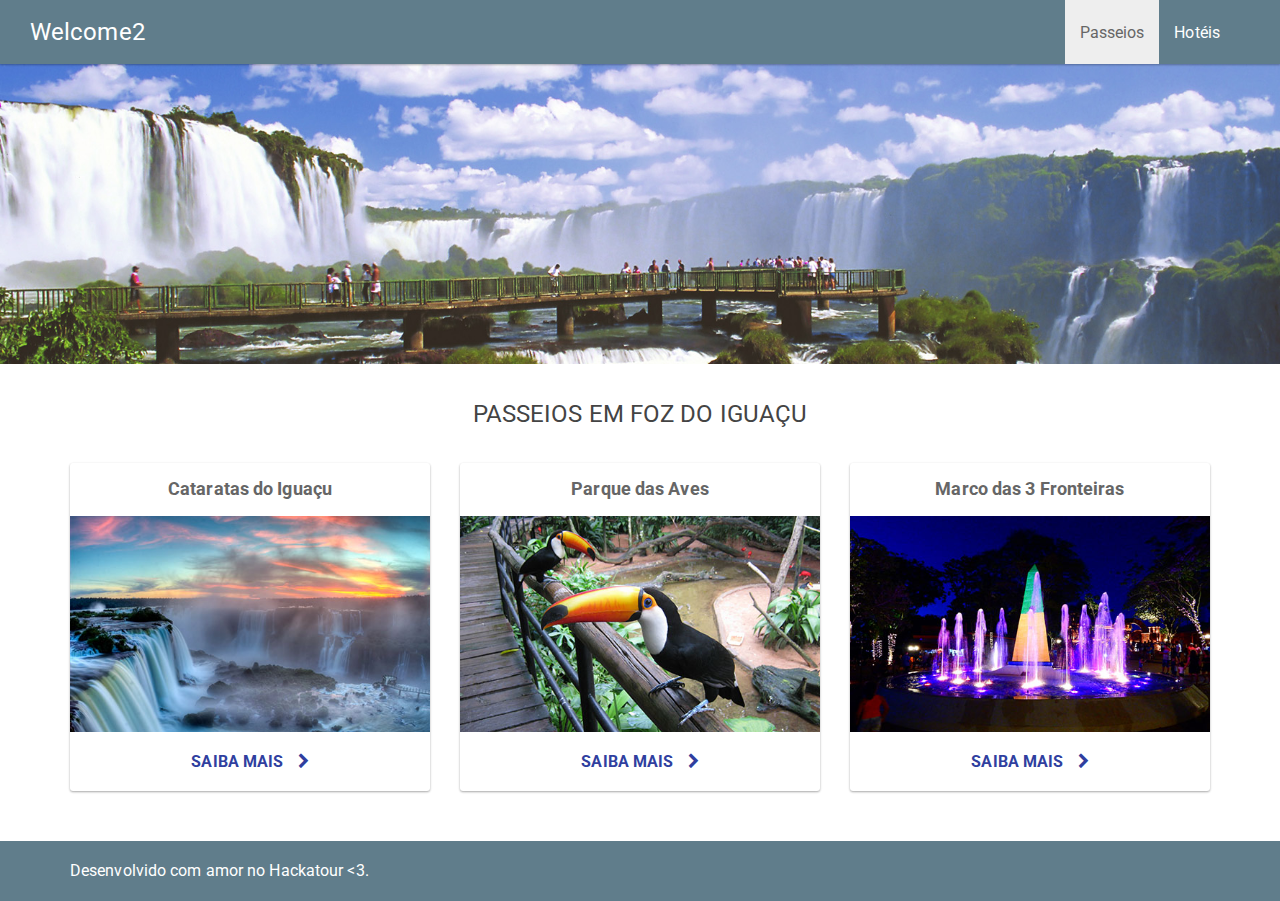
<file: index.html>
<!DOCTYPE html>
<html lang="en">
  <head>
    <meta charset="utf-8">
    <meta http-equiv="X-UA-Compatible" content="IE=edge">
    <meta name="viewport" content="width=device-width, initial-scale=1">
    <title>Bootstrap 101 Template</title>
    <!-- Bootstrap -->
    <link href="css/bootstrap.min.css" rel="stylesheet">
    <link rel="stylesheet" href="css/custom.css">
    <link rel="stylesheet" href="css/font-awesome.css">
    <!-- HTML5 shim and Respond.js for IE8 support of HTML5 elements and media queries -->
    <!-- WARNING: Respond.js doesn't work if you view the page via file:// -->
    <!--[if lt IE 9]>
    <script src="https://oss.maxcdn.com/html5shiv/3.7.3/html5shiv.min.js"></script>
    <script src="https://oss.maxcdn.com/respond/1.4.2/respond.min.js"></script>
    <![endif]-->
  </head>
  <body>
    
    <nav class="navbar navbar-default bg-accent">
      <div class="container-fluid marhor-15">
        <!-- Brand and toggle get grouped for better mobile display -->
        <div class="navbar-header">
          <button type="button" class="navbar-toggle collapsed" data-toggle="collapse" data-target="#bs-example-navbar-collapse-1" aria-expanded="false">
          <span class="sr-only">Toggle navigation</span>
          <span class="icon-bar"></span>
          <span class="icon-bar"></span>
          <span class="icon-bar"></span>
          </button>
          <a class="navbar-brand" href="#">Welcome2</a>
        </div>
        <!-- Collect the nav links, forms, and other content for toggling -->
        <div class="collapse navbar-collapse navbar-right" id="bs-example-navbar-collapse-1">
          <ul class="nav navbar-nav">
            <li class="active"><a href="#">Passeios<span class="sr-only">(current)</span></a></li>
            <li><a href="#">Hotéis</a></li>
          </ul>
          </div><!-- /.navbar-collapse -->
          </div><!-- /.container-fluid -->
        </nav>
        <!-- /#page-content-wrapper -->
        
        <div class="container-fluid">
          <div class="row">
            <img src="img/cataratas-1920.jpg" class="img-responsive" alt="">
          </div>
          <div class="row marver-25">
            <div class="col-md-12">
              <h4 class="text-center text-uppercase">Passeios em Foz do Iguaçu</h4>
            </div>
          </div>
          <div class="container">
            <div class="row">
              <div class="col-md-4 mbottom-25">
                <a href="">
                  <div class="card-home">
                    <p class="text-center margin-10 font-700 font-1-1em color-666">Cataratas do Iguaçu</p>
                    <img src="img/cataratas-500x300.jpg" class="img-responsive" alt="">
                    <div class="padding-15 text-center">
                      <a class="text-uppercase font-700 color-green">Saiba mais <i class="fa fa-chevron-right mleft-10"></i></a>
                    </div>
                  </div>
                </div>
              </a>
              <div class="col-md-4 mbottom-25">
                <a href="">
                  <div class="card-home">
                    <p class="text-center margin-10 font-700 font-1-1em color-666">Parque das Aves</p>
                    <img src="img/parque-das-aves-500x300.jpg" class="img-responsive" alt="">
                    <div class="padding-15 text-center">
                      <a class="text-uppercase font-700 color-green">Saiba mais <i class="fa fa-chevron-right mleft-10"></i></a>
                    </div>
                  </div>
                </div>
              </a>
              <div class="col-md-4 mbottom-25">
                <a href="">
                  <div class="card-home">
                    <p class="text-center margin-10 font-700 font-1-1em color-666">Marco das 3 Fronteiras</p>
                    <img src="img/marco-3-fronteiras-500x300.jpg" class="img-responsive" alt="">
                    <div class="padding-15 text-center">
                      <a class="text-uppercase font-700 color-green">Saiba mais <i class="fa fa-chevron-right mleft-10"></i></a>
                    </div>
                  </div>
                </div>
              </a>
            </div>
          </div>
        </div>
        <!-- /#wrapper -->
        <!-- jQuery (necessary for Bootstrap's JavaScript plugins) -->
        <script src="https://ajax.googleapis.com/ajax/libs/jquery/1.12.4/jquery.min.js"></script>
        <!-- Include all compiled plugins (below), or include individual files as needed -->
        <script src="js/bootstrap.min.js"></script>
        
      </body>
      <footer class="footer mtop-25 bg-accent padding-15">
        <div class="container">
          <p class="color-fff margin-0">Desenvolvido com amor no Hackatour <3.</p>
        </div>
      </footer>
    </html>
</file>
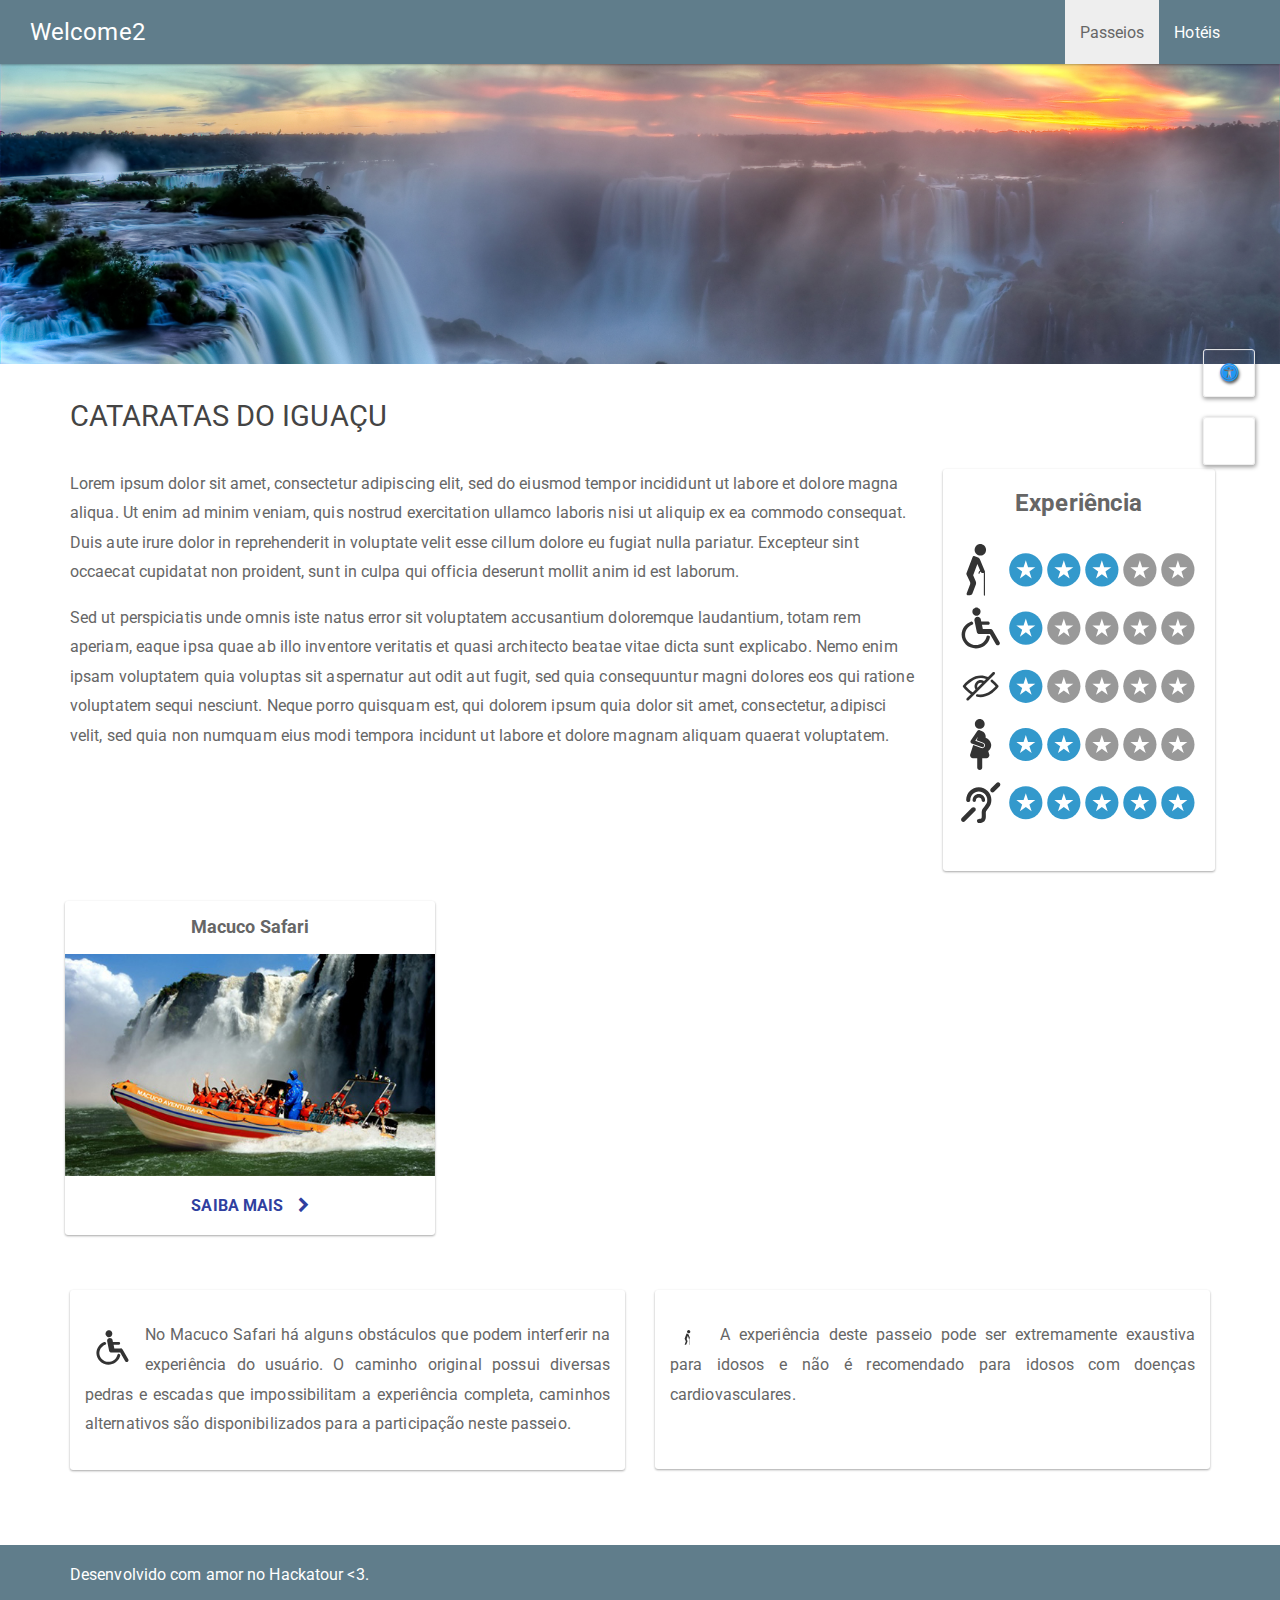
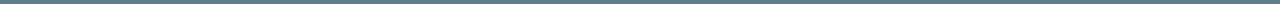
<file: cataratas-do-iguacu.html>
<!DOCTYPE html>
<html lang="en">
  <head>
    <meta charset="utf-8">
    <meta http-equiv="X-UA-Compatible" content="IE=edge">
    <meta name="viewport" content="width=device-width, initial-scale=1">
    <title>Bootstrap 101 Template</title>
    <!-- Bootstrap -->
    <link href="css/bootstrap.min.css" rel="stylesheet">
    <link rel="stylesheet" href="css/custom.css">
    <link rel="stylesheet" href="css/font-awesome.css">
    <!-- HTML5 shim and Respond.js for IE8 support of HTML5 elements and media queries -->
    <!-- WARNING: Respond.js doesn't work if you view the page via file:// -->
    <!--[if lt IE 9]>
    <script src="https://oss.maxcdn.com/html5shiv/3.7.3/html5shiv.min.js"></script>
    <script src="https://oss.maxcdn.com/respond/1.4.2/respond.min.js"></script>
    <![endif]-->
  </head>
  <body>
    <nav class="navbar navbar-default bg-accent">
      <div class="container-fluid marhor-15">
        <!-- Brand and toggle get grouped for better mobile display -->
        <div class="navbar-header">
          <button type="button" class="navbar-toggle collapsed" data-toggle="collapse" data-target="#bs-example-navbar-collapse-1" aria-expanded="false">
          <span class="sr-only">Toggle navigation</span>
          <span class="icon-bar"></span>
          <span class="icon-bar"></span>
          <span class="icon-bar"></span>
          </button>
          <a class="navbar-brand" href="#">Welcome2</a>
        </div>
        <!-- Collect the nav links, forms, and other content for toggling -->
        <div class="collapse navbar-collapse navbar-right" id="bs-example-navbar-collapse-1">
          <ul class="nav navbar-nav">
            <li class="active"><a href="#">Passeios<span class="sr-only">(current)</span></a></li>
            <li><a href="#">Hotéis</a></li>
          </ul>
          </div><!-- /.navbar-collapse -->
          </div><!-- /.container-fluid -->
        </nav>
        <!-- /#page-content-wrapper -->
        
        <div class="container-fluid">
          <div class="row">
            <img src="cataratas.jpg" class="img-responsive" alt="">
            <div class="force-right-align font-2-3em color-fff">
              <div class="col-md-6">
                <a class="btn font-700 font-0-5em botao-banner" href="#acessibilidade">
                  <i class="fa fa-universal-access" aria-hidden="true"></i>
                </a>
                <button class="btn font-700 font-0-5em botao-banner" data-toggle="modal" data-target="#modalSurdo">
                <i class="fa fa-deaf"></i>
                </button>
              </div>
            </div>
          </div>
          <div class="container">
            <div class="row marver-25">
              <div class="col-md-12">
                <h4 class="text-uppercase font-1-8em">Cataratas do Iguaçu</h4>
              </div>
            </div>
            <div class="row">
              <div class="col-md-9">
                <p>Lorem ipsum dolor sit amet, consectetur adipiscing elit, sed do eiusmod tempor incididunt ut labore et dolore magna aliqua. Ut enim ad minim veniam, quis nostrud exercitation ullamco laboris nisi ut aliquip ex ea commodo consequat. Duis aute irure dolor in reprehenderit in voluptate velit esse cillum dolore eu fugiat nulla pariatur. Excepteur sint occaecat cupidatat non proident, sunt in culpa qui officia deserunt mollit anim id est laborum.</p>
                <p>Sed ut perspiciatis unde omnis iste natus error sit voluptatem accusantium doloremque laudantium, totam rem aperiam, eaque ipsa quae ab illo inventore veritatis et quasi architecto beatae vitae dicta sunt explicabo. Nemo enim ipsam voluptatem quia voluptas sit aspernatur aut odit aut fugit, sed quia consequuntur magni dolores eos qui ratione voluptatem sequi nesciunt. Neque porro quisquam est, qui dolorem ipsum quia dolor sit amet, consectetur, adipisci velit, sed quia non numquam eius modi tempora incidunt ut labore et dolore magnam aliquam quaerat voluptatem.</p>
                <p></p>
              </div>
              <div class="col-md-3 padhor-10">
                <div class="row">
                  <div class="col-md-12">
                    <div class="card-home padding-10">
                      <h4 class="text-center color-666 font-700">Experiência</h4>
                      <img src="img/icons.svg" class="img-responsive" style="vertical-align: top" width="250" alt="">
                    </div>
                  </div>
                </div>
              </div>
            </div>
            <div class="row marver-20">
              <div class="col-md-4 col-sm-12 col-xs-12 padding-10">
                <a href="macuco-safari.html">
                  <div class="card-home">
                    <p class="text-center margin-10 font-700 font-1-1em color-666" style="text-decoration: none">Macuco Safari</p>
                    <img src="img/macuco-safari-500x300.jpg" class="img-responsive" alt="">
                    <div class="padding-15 text-center">
                      <a class="text-uppercase font-700 color-green">Saiba mais <i class="fa fa-chevron-right mleft-10"></i></a>
                    </div>
                  </div>
                </div>
              </a>
            </div>
            <!--             <div class="row">
              <div class="col-md-12 marver-20">
                <div style="background: #eee">
                  <blockquote>
                    <p>O que dizer dessas cataratas que mal conheço e já considero pakas.</p>
                  <footer>Someone famous in <cite title="Source Title">Hackatour</cite></footer>
                </blockquote>
              </div>
            </div>
          </div> -->
        </div>
      </div>
      <div class="container" id="acessibilidade">
        <div class="row marver-25">
          <div class="col-md-6 mbottom-25">
            <div class="card-home padding-15">
              <p class="ptop-15" style="text-align: justify">
                <img src="img/cadeirante.svg" class="mtop-10 pright-15 pleft-10 pull-left img-responsive" width="60" alt="">
                No Macuco Safari há alguns obstáculos que podem interferir na experiência do usuário. O caminho original possui diversas pedras e escadas que impossibilitam a experiência completa, caminhos alternativos são disponibilizados para a participação neste passeio.
              </p>
            </div>
          </div>
          <div class="col-md-6">
            <div class="card-home padding-15">
              <p class="ptop-15" style="text-align: justify; margin-bottom: 45px">
                <img src="img/idoso.svg" class="pright-25 pleft-10 mtop-10 pull-left img-responsive" width="50" alt="">
                A experiência deste passeio pode ser extremamente exaustiva para idosos e não é recomendado para idosos com doenças cardiovasculares.
              </p>
            </div>
          </div>
        </div>
      </div>
    </div>
    <!-- Modal -->
    <div class="modal fade" id="modalSurdo" tabindex="-1" role="dialog" aria-labelledby="myModalLabel">
      <div class="modal-dialog" role="document">
        <div class="modal-content">
          <div class="modal-header">
            <button type="button" class="close" data-dismiss="modal" aria-label="Close"><span aria-hidden="true">&times;</span></button>
            <h4 class="modal-title" id="myModalLabel">Modal title</h4>
          </div>
          <div class="modal-body">
            <div class="embed-responsive embed-responsive-16by9">
              <iframe class="embed-responsive-item" src="https://www.youtube.com/embed/FV1PtXaiSwQ" allowfullscreen></iframe>
            </div>
          </div>
        </div>
      </div>
    </div>
    <!-- /#wrapper -->
    <!-- jQuery (necessary for Bootstrap's JavaScript plugins) -->
    <script src="https://ajax.googleapis.com/ajax/libs/jquery/1.12.4/jquery.min.js"></script>
    <!-- Include all compiled plugins (below), or include individual files as needed -->
    <script src="js/bootstrap.min.js"></script>
    
  </body>
  <footer class="footer mtop-25 bg-accent padding-15">
    <div class="container">
      <p class="color-fff margin-0">Desenvolvido com amor no Hackatour <3.</p>
    </div>
  </footer>
</html>
</file>
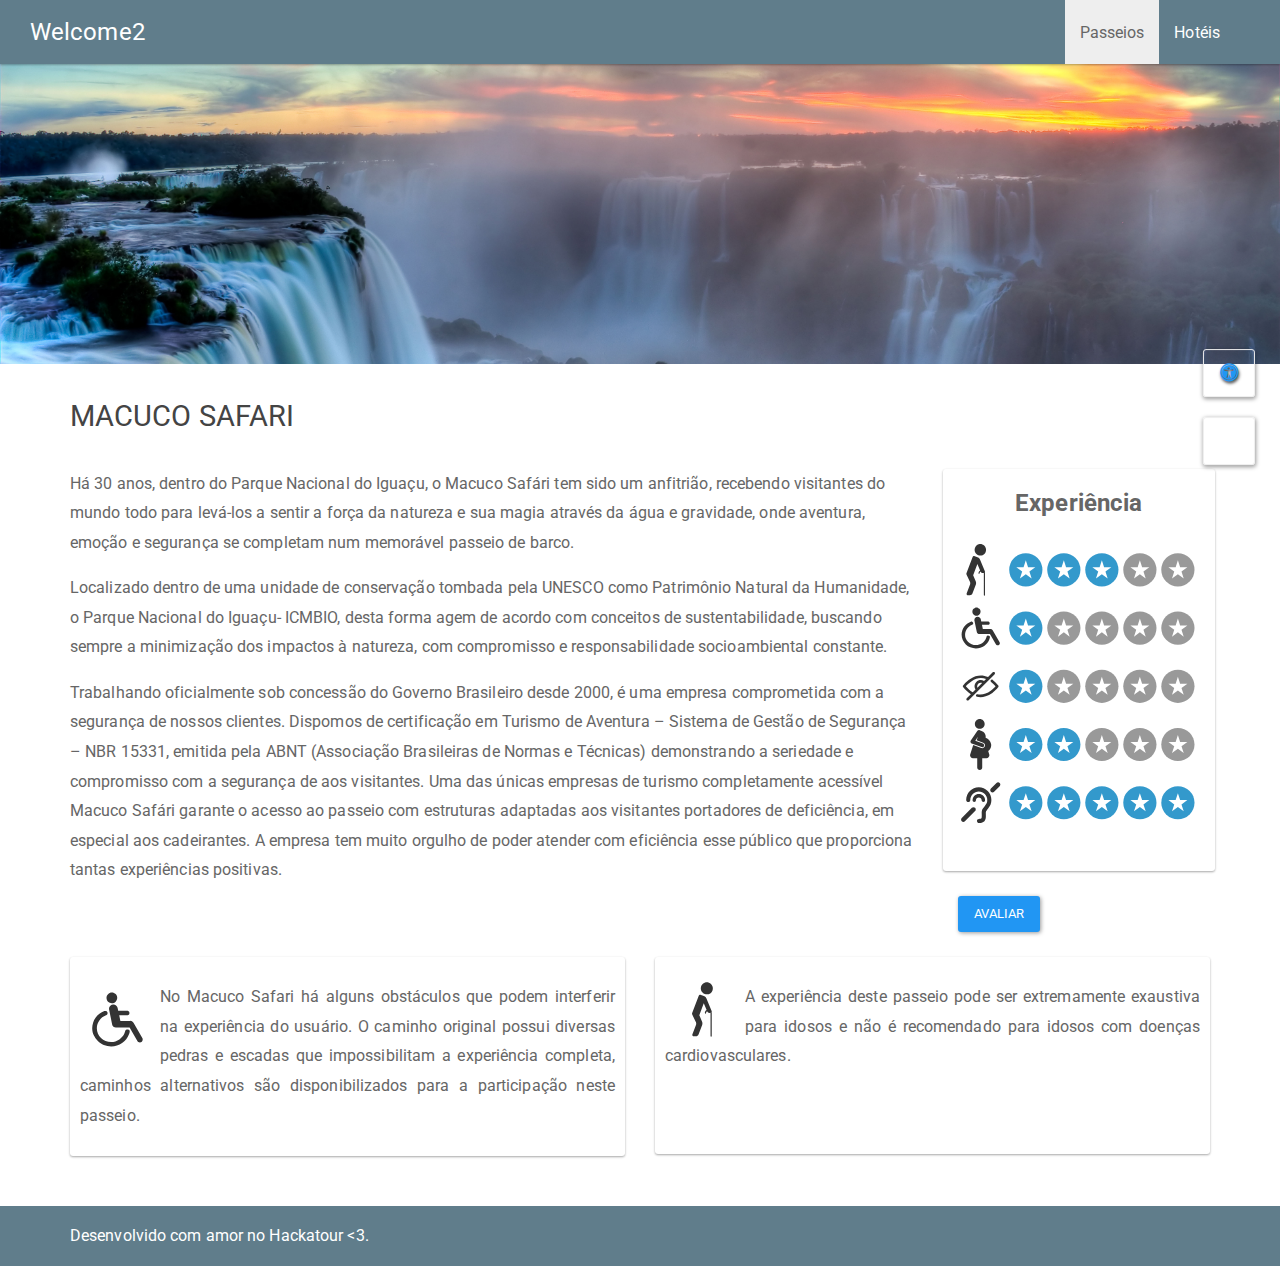
<file: macuco-safari.html>
<!DOCTYPE html>
<html lang="en">
<head>
  <meta charset="utf-8">
  <meta http-equiv="X-UA-Compatible" content="IE=edge">
  <meta name="viewport" content="width=device-width, initial-scale=1">
  <title>Bootstrap 101 Template</title>
  <!-- Bootstrap -->
  <link href="css/bootstrap.min.css" rel="stylesheet">
  <link rel="stylesheet" href="css/custom.css">
  <link rel="stylesheet" href="css/font-awesome.css">
  <link href="https://fonts.googleapis.com/icon?family=Material+Icons"
  rel="stylesheet">
  <!-- HTML5 shim and Respond.js for IE8 support of HTML5 elements and media queries -->
  <!-- WARNING: Respond.js doesn't work if you view the page via file:// -->
    <!--[if lt IE 9]>
    <script src="https://oss.maxcdn.com/html5shiv/3.7.3/html5shiv.min.js"></script>
    <script src="https://oss.maxcdn.com/respond/1.4.2/respond.min.js"></script>
    <![endif]-->
  </head>
  <body>
    <nav class="navbar navbar-default bg-accent">
      <div class="container-fluid marhor-15">
        <!-- Brand and toggle get grouped for better mobile display -->
        <div class="navbar-header">
          <button type="button" class="navbar-toggle collapsed" data-toggle="collapse" data-target="#bs-example-navbar-collapse-1" aria-expanded="false">
            <span class="sr-only">Toggle navigation</span>
            <span class="icon-bar"></span>
            <span class="icon-bar"></span>
            <span class="icon-bar"></span>
          </button>
          <a class="navbar-brand" href="#">Welcome2</a>
        </div>
        <!-- Collect the nav links, forms, and other content for toggling -->
        <div class="collapse navbar-collapse navbar-right" id="bs-example-navbar-collapse-1">
          <ul class="nav navbar-nav">
            <li class="active"><a href="#">Passeios<span class="sr-only">(current)</span></a></li>
            <li><a href="#">Hotéis</a></li>
          </ul>
        </div><!-- /.navbar-collapse -->
      </div><!-- /.container-fluid -->
    </nav>
    <!-- /#page-content-wrapper -->

    <div class="container-fluid">
      <div class="row">
        <img src="cataratas.jpg" class="img-responsive" alt="">
        <div class="force-right-align font-2-3em color-fff">
          <div class="col-md-6">
            <a class="btn font-700 font-0-5em botao-banner" href="#acessibilidade">
              <i class="fa fa-universal-access" aria-hidden="true"></i>
            </a>
            <button class="btn font-700 font-0-5em botao-banner" data-toggle="modal" data-target="#modalSurdo">
              <i class="fa fa-deaf"></i>
            </button>
          </div>
        </div>
      </div>
      <div class="container">
        <div class="row marver-25">
          <div class="col-md-12">
            <h4 class="text-uppercase font-1-8em">Macuco Safari</h4>
          </div>
        </div>
        <div class="row">
          <div class="col-md-9">
            <p>Há 30 anos, dentro do Parque Nacional do Iguaçu, o Macuco Safári tem sido um anfitrião, recebendo visitantes do mundo todo para levá-los a sentir a força da natureza e sua magia através da água e gravidade, onde aventura, emoção e segurança se completam num memorável passeio de barco.</p>
            <p>Localizado dentro de uma unidade de conservação tombada pela UNESCO como Patrimônio Natural da Humanidade, o Parque Nacional do Iguaçu- ICMBIO, desta forma agem de acordo com conceitos de sustentabilidade, buscando sempre a minimização dos impactos à natureza, com compromisso e responsabilidade socioambiental constante.
            </p>
            <p>Trabalhando oficialmente sob concessão do Governo Brasileiro desde 2000, é uma empresa comprometida com a segurança de nossos clientes. Dispomos de certificação em Turismo de Aventura – Sistema de Gestão de Segurança – NBR 15331, emitida pela ABNT (Associação Brasileiras de Normas e Técnicas) demonstrando a seriedade e compromisso com a segurança de aos visitantes.
              Uma das únicas empresas de turismo completamente acessível Macuco Safári garante o acesso ao passeio com estruturas adaptadas aos visitantes portadores de deficiência, em especial aos cadeirantes. A empresa tem muito orgulho de poder atender com eficiência esse público que proporciona tantas experiências positivas.
            </p>
          </div>
          <div class="col-md-3 padhor-10">
            <div class="row">
              <div class="col-md-12">
                <div class="card-home padding-10">
                  <h4 class="text-center color-666 font-700">Experiência</h4>
                  <img src="img/icons.svg" class="img-responsive" style="vertical-align: top" width="250" alt="">
                </div>
                <div class="col-md-12">
                  <button class="btn btn-primary mtop-25" data-toggle="modal" data-target="#modalAvaliacao">
                    Avaliar
                  </button>
                </div>
              </div>
            </div>
          </div>

        </div>
      </div>
      <div class="container" id="acessibilidade">
        <div class="row marver-25">
          <div class="col-md-6">
            <div class="card-home padding-10">
              <p class="ptop-15" style="text-align: justify">
                <img src="img/cadeirante.svg" class="mtop-10 pright-15 pleft-10 pull-left img-responsive" width="80" alt="">
                No Macuco Safari há alguns obstáculos que podem interferir na experiência do usuário. O caminho original possui diversas pedras e escadas que impossibilitam a experiência completa, caminhos alternativos são disponibilizados para a participação neste passeio.
              </p>
            </div>
          </div>
          <div class="col-md-6">
            <div class="card-home padding-10">
              <p class="ptop-15" style="text-align: justify; margin-bottom: 73px">
                <img src="img/idoso.svg" class="pright-15 pleft-10 pull-left img-responsive" width="80" alt="">
                A experiência deste passeio pode ser extremamente exaustiva para idosos e não é recomendado para idosos com doenças cardiovasculares.
              </p>
            </div>
          </div>
        </div>
      </div>
    </div>
    <!-- Modal -->
    <div class="modal fade" id="modalSurdo" tabindex="-1" role="dialog" aria-labelledby="myModalLabel">
      <div class="modal-dialog" role="document">
        <div class="modal-content">
          <div class="modal-header">
            <button type="button" class="close" data-dismiss="modal" aria-label="Close"><span aria-hidden="true">&times;</span></button>
            <h4 class="modal-title" id="myModalLabel">Modal title</h4>
          </div>
          <div class="modal-body">
            <div class="embed-responsive embed-responsive-16by9">
              <iframe class="embed-responsive-item" src="https://www.youtube.com/embed/FV1PtXaiSwQ" allowfullscreen></iframe>
            </div>
          </div>
        </div>
      </div>
    </div>
    <div class="modal fade" id="modalAvaliacao" tabindex="-1" role="dialog" aria-labelledby="myModalLabel">
      <div class="modal-dialog" role="document">
        <div class="modal-content">
          <div class="modal-header">
            <button type="button" class="close" data-dismiss="modal" aria-label="Close"><span aria-hidden="true">&times;</span></button>
            <h4 class="modal-title" id="myModalLabel">Avaliação</h4>
          </div>
          <div class="modal-body">
            <div class="row">
              <div class="col-md-12 ">
                <button class="btn">
                  <img src="img/idoso.svg" class="mtop-10 pright-15 pleft-10 pull-left img-responsive" width="50" alt="">
                </button>
                <button class="btn">
                  <img src="img/cadeirante.svg" class="mtop-10 pright-15 pleft-10 pull-left img-responsive" width="50" alt="">
                </button>
                <button class="btn">
                  <img src="img/cego.svg" class="mtop-10 pright-15 pleft-10 pull-left img-responsive" width="50" height="50" alt="">
                </button>
                <button class="btn">
                  <img src="img/gravida.svg" class="mtop-10 pright-15 pleft-10 pull-left img-responsive" width="50" alt="">
                </button>
                <button class="btn">
                  <img src="img/surdez.svg" class="mtop-10 pright-15 pleft-10 pull-left img-responsive" width="50" alt="">
                </button>
              </div>
            </div>
            <div class="row">
              <div class="col-md-12">
                rating
              </div>
            </div>
            <div class="row">
              <div class="col-md-12">
                <div class="form-group">
                <label for="comentario">Comentários</label>
                   <textarea class="form-control" rows="5" id="comentario"></textarea>
                </div>
              </div>
            </div>
          </div>
          <div class="modal-footer">
        <button type="button" class="btn btn-default btn-primary" data-dismiss="modal">Enviar</button>
      </div>
        </div>
      </div>
    </div>
    <!-- /#wrapper -->
    <!-- jQuery (necessary for Bootstrap's JavaScript plugins) -->
    <script src="https://ajax.googleapis.com/ajax/libs/jquery/1.12.4/jquery.min.js"></script>
    <!-- Include all compiled plugins (below), or include individual files as needed -->
    <script src="js/bootstrap.min.js"></script>

  </body>
  <footer class="footer mtop-25 bg-accent padding-15">
    <div class="container">
      <p class="color-fff margin-0">Desenvolvido com amor no Hackatour <3.</p>
    </div>
  </footer>
  </html>
</file>
<file: css/custom.css>
.navbar {
	margin-bottom: 0;
}

/**
 * Favor seguir a "sintaxe" do css de acordo com as classes já inseridas.
 * Exemplo: o nome da classe é mright-valor, use mright-valor.
 *          não invente e coloque marginright-valor ou m-right-valor
 *
 * Sumário
 *
 * 0 - Bootstrap override
 *   0.1 - Botões
 *   0.2 - Formulários
 *   0.3 - Carousel / Slider
 *   0.4 - Well
 *   0.5 - Pagination
 *   0.6 - Panels
 *  1.0 - Tipografia / Fonte
 *    1.1 - Família
 *    1.2 - Tamanho
 *    1.3 - Estilo
 *  2.0 - Espaçamento
 *    2.1 - Padding
 *      2.1.1 - Padding total
 *      2.1.2 - Padding top
 *      2.1.3 - Padding right
 *      2.1.4 - Padding bottom
 *      2.1.5 - Padding left
 *      2.1.6 - Padding vertical
 *      2.1.7 - Padding horizontal
 *      2.1.8 - Padding exceção
 *    2.2 - Espaçamento
 *      2.2.1 - Margin total
 *      2.2.2 - Margin top
 *      2.2.3 - Margin right
 *      2.2.4 - Margin bottom
 *      2.2.5 - Margin left
 *      2.2.6 - Margin vertical
 *      2.2.7 - Margin horizontal
 *      2.2.8 - Margin exceção
 *    2.3 - Espaçamento
 *      2.3.1 - Absoluto
 *  3.0 - Cores
 *    3.1 - Background
 *    3.1 - Color
 *    3.1 - Shadows
 *      3.1.1 - Textos
 *      3.1.2 - Card
 *  4.0 - Exibição
 *    4.1 - Display
 *    4.2 - Position
 *    4.3 - Alinhamento
 *  5.0 - Tamanho
 *    5.1 - Width
 *    5.2 - Height
 *    5.3 - Width e height
 *  6.0 - CTA
 *    6.1 - Botões
 *      6.1.1 - Overlay
 *      6.1.2 - Green with Shadow
 *      6.1.3 - Green Ghost with Shadow
 *      6.1.3 - Green Bootstrap Button
 *      6.1.3 - Green Ghost Bootstrap Button
 *      6.1.3 - Green Ghost Transparent Bootstrap Button
 *      6.1.3 - Blue Bootstrap Button
 *      6.1.3 - Blue Ghost Bootstrap Button
 *      6.1.3 - Blue Ghost Transparent Bootstrap Button
 *      6.1.3 - Ícones com transition. Desktop apenas
 *      6.1.3 - Ícones sem transition. Tablets e celulares
 *    6.2 - Textos
 *    6.3 - Contatos
 *  7.0 - Bordas
 *    7.1 - Cor e espessura
 *    7.2 - Radius
 *  8.0 - Parallax
 *    8.1 - Alturas - documentação: http://pixelcog.github.io/parallax.js/
 *  9.0 - HR
 *    9.1 - Cores e tamanhos
 * 11.0 - Listas
 *   11.1 - Tabs
 *   11.2 - Estilos
 *   11.3 - Padding
 * 12.0 - Media Queries
 */


/* [ Bootstrap Override - Botões ] */

/* [ Green Bootstrap Button ] */

.botao-banner {
	background: transparent;
	border: 1px solid #eee;
}

.botao-banner:hover {
	color: #ccc; 
}

.navbar {
	border-radius: 0;
}

.navbar-default .navbar-brand {
    color: #fff;
}

.navbar-default .navbar-nav>.active>a, .navbar-default .navbar-nav>.active>a:hover, .navbar-default .navbar-nav>.active>a:focus {
    color: #666;
}

.navbar-default .navbar-nav>li>a {
    color: #fff;
}

.bg-accent {
	background: #607D8B; 
}

.color-666 {
	color: #666;
}

.color-green {
	color: #303F9F;
}

.bg-azul {
	background: #3F51B5;
	color: #fff;
}
.btn-green {
  color: #ffffff;
  background-color: #84c225;
  border-color: #84c225;
  font-weight: 700;
}
.btn-green:focus,
.btn-green.focus {
  color: #ffffff;
  background-color: #78b41b;
  border-color: #78b41b;
}
.btn-green:hover {
  color: #ffffff;
  background-color: #78b41b;
  border-color: #78b41b;
}
.btn-green:active,
.btn-green.active,
.open > .dropdown-toggle.btn-green {
  color: #ffffff;
  background-color: #78b41b;
  border-color: #78b41b;
}
.btn-green:active:hover,
.btn-green.active:hover,
.open > .dropdown-toggle.btn-green:hover,
.btn-green:active:focus,
.btn-green.active:focus,
.open > .dropdown-toggle.btn-green:focus,
.btn-green:active.focus,
.btn-green.active.focus,
.open > .dropdown-toggle.btn-green.focus {
  color: #ffffff;
  background-color: #78b41b;
  border-color: #78b41b;
}
.btn-green:active,
.btn-green.active,
.open > .dropdown-toggle.btn-green {
  background-image: none;
}
.btn-green.disabled,
.btn-green[disabled],
fieldset[disabled] .btn-green,
.btn-green.disabled:hover,
.btn-green[disabled]:hover,
fieldset[disabled] .btn-green:hover,
.btn-green.disabled:focus,
.btn-green[disabled]:focus,
fieldset[disabled] .btn-green:focus,
.btn-green.disabled.focus,
.btn-green[disabled].focus,
fieldset[disabled] .btn-green.focus,
.btn-green.disabled:active,
.btn-green[disabled]:active,
fieldset[disabled] .btn-green:active,
.btn-green.disabled.active,
.btn-green[disabled].active,
fieldset[disabled] .btn-green.active {
  background-color: #cccccc;
  border-color: #cccccc;
}
.btn-green .badge {
  color: #84c225;
  background-color: #ffffff;
}

/* [ Green Ghost Bootstrap Button ] */

.btn-green.ghost {
  color: #84c225;
  background-color: #ffffff;
  border-color: #84c225;
}
.btn-green.ghost:focus,
.btn-green.ghost.focus {
  color: #78b41b;
  background-color: #ffffff;
  border-color: #78b41b;
}
.btn-green.ghost:hover {
  color: #78b41b;
  background-color: #ffffff;
  border-color: #78b41b;
}
.btn-green.ghost:active,
.btn-green.ghost.active,
.open > .dropdown-toggle.btn-green.ghost {
  color: #78b41b;
  background-color: #ffffff;
  border-color: #78b41b;
}
.btn-green.ghost:active:hover,
.btn-green.ghost.active:hover,
.open > .dropdown-toggle.btn-green.ghost:hover,
.btn-green.ghost:active:focus,
.btn-green.ghost.active:focus,
.open > .dropdown-toggle.btn-green.ghost:focus,
.btn-green.ghost:active.focus,
.btn-green.ghost.active.focus,
.open > .dropdown-toggle.btn-green.ghost.focus {
  color: #78b41b;
  background-color: #ffffff;
  border-color: #78b41b;
}
.btn-green.ghost:active,
.btn-green.ghost.active,
.open > .dropdown-toggle.btn-green.ghost {
  background-image: none;
}
.btn-green.ghost.disabled,
.btn-green.ghost[disabled],
fieldset[disabled] .btn-green.ghost,
.btn-green.ghost.disabled:hover,
.btn-green.ghost[disabled]:hover,
fieldset[disabled] .btn-green.ghost:hover,
.btn-green.ghost.disabled:focus,
.btn-green.ghost[disabled]:focus,
fieldset[disabled] .btn-green.ghost:focus,
.btn-green.ghost.disabled.focus,
.btn-green.ghost[disabled].focus,
fieldset[disabled] .btn-green.ghost.focus,
.btn-green.ghost.disabled:active,
.btn-green.ghost[disabled]:active,
fieldset[disabled] .btn-green.ghost:active,
.btn-green.ghost.disabled.active,
.btn-green.ghost[disabled].active,
fieldset[disabled] .btn-green.ghost.active {
  background-color: #cccccc;
  border-color: #cccccc;
}
.btn-green.ghost .badge {
  color: #84c225;
  background-color: #ffffff;
}

/* [ Green Ghost Transparent Bootstrap Button ] */

.btn-green.ghost.transparent {
  color: #84c225;
  background-color: transparent;
  border-color: #84c225;
}
.btn-green.ghost.transparent:focus,
.btn-green.ghost.transparent.focus {
  color: #78b41b;
  background-color: transparent;
  border-color: #78b41b;
}
.btn-green.ghost.transparent:hover {
  color: #78b41b;
  background-color: transparent;
  border-color: #78b41b;
}
.btn-green.ghost.transparent:active,
.btn-green.ghost.transparent.active,
.open > .dropdown-toggle.btn-green.ghost.transparent {
  color: #78b41b;
  background-color: transparent;
  border-color: #78b41b;
}
.btn-green.ghost.transparent:active:hover,
.btn-green.ghost.transparent.active:hover,
.open > .dropdown-toggle.btn-green.ghost.transparent:hover,
.btn-green.ghost.transparent:active:focus,
.btn-green.ghost.transparent.active:focus,
.open > .dropdown-toggle.btn-green.ghost.transparent:focus,
.btn-green.ghost.transparent:active.focus,
.btn-green.ghost.transparent.active.focus,
.open > .dropdown-toggle.btn-green.ghost.transparent.focus {
  color: #78b41b;
  background-color: transparent;
  border-color: #78b41b;
}
.btn-green.ghost.transparent:active,
.btn-green.ghost.transparent.active,
.open > .dropdown-toggle.btn-green.ghost.transparent {
  background-image: none;
}
.btn-green.ghost.transparent.disabled,
.btn-green.ghost.transparent[disabled],
fieldset[disabled] .btn-green.ghost.transparent,
.btn-green.ghost.transparent.disabled:hover,
.btn-green.ghost.transparent[disabled]:hover,
fieldset[disabled] .btn-green.ghost.transparent:hover,
.btn-green.ghost.transparent.disabled:focus,
.btn-green.ghost.transparent[disabled]:focus,
fieldset[disabled] .btn-green.ghost.transparent:focus,
.btn-green.ghost.transparent.disabled.focus,
.btn-green.ghost.transparent[disabled].focus,
fieldset[disabled] .btn-green.ghost.transparent.focus,
.btn-green.ghost.transparent.disabled:active,
.btn-green.ghost.transparent[disabled]:active,
fieldset[disabled] .btn-green.ghost.transparent:active,
.btn-green.ghost.transparent.disabled.active,
.btn-green.ghost.transparent[disabled].active,
fieldset[disabled] .btn-green.ghost.transparent.active {
  background-color: #cccccc;
  border-color: #cccccc;
}
.btn-green.ghost.transparent .badge {
  color: #84c225;
  background-color: transparent;
}

/* [ Blue Bootstrap Button ] */

.btn-blue {
  color: #ffffff;
  background-color: #7bb8c9;
  border-color: #7bb8c9;
  font-weight: 700;
}
.btn-blue:focus,
.btn-blue.focus {
  color: #ffffff;
  background-color: #4a9fb7;
  border-color: #4a9fb7;
}
.btn-blue:hover {
  color: #ffffff;
  background-color: #4a9fb7;
  border-color: #4a9fb7;
}
.btn-blue:active,
.btn-blue.active,
.open > .dropdown-toggle.btn-blue {
  color: #ffffff;
  background-color: #4a9fb7;
  border-color: #4a9fb7;
}
.btn-blue:active:hover,
.btn-blue.active:hover,
.open > .dropdown-toggle.btn-blue:hover,
.btn-blue:active:focus,
.btn-blue.active:focus,
.open > .dropdown-toggle.btn-blue:focus,
.btn-blue:active.focus,
.btn-blue.active.focus,
.open > .dropdown-toggle.btn-blue.focus {
  color: #ffffff;
  background-color: #4a9fb7;
  border-color: #4a9fb7;
}
.btn-blue:active,
.btn-blue.active,
.open > .dropdown-toggle.btn-blue {
  background-image: none;
}
.btn-blue.disabled,
.btn-blue[disabled],
fieldset[disabled] .btn-blue,
.btn-blue.disabled:hover,
.btn-blue[disabled]:hover,
fieldset[disabled] .btn-blue:hover,
.btn-blue.disabled:focus,
.btn-blue[disabled]:focus,
fieldset[disabled] .btn-blue:focus,
.btn-blue.disabled.focus,
.btn-blue[disabled].focus,
fieldset[disabled] .btn-blue.focus,
.btn-blue.disabled:active,
.btn-blue[disabled]:active,
fieldset[disabled] .btn-blue:active,
.btn-blue.disabled.active,
.btn-blue[disabled].active,
fieldset[disabled] .btn-blue.active {
  background-color: #cccccc;
  border-color: #cccccc;
}
.btn-blue .badge {
  color: #7bb8c9;
  background-color: #ffffff;
}

/* [ Blue Ghost Bootstrap Button ] */

.btn-blue.ghost {
  color: #7bb8c9;
  background-color: #ffffff;
  border-color: #7bb8c9;
}
.btn-blue.ghost:focus,
.btn-blue.ghost.focus {
  color: #4a9fb7;
  background-color: #ffffff;
  border-color: #4a9fb7;
}
.btn-blue.ghost:hover {
  color: #4a9fb7;
  background-color: #fff;
  border-color: #4a9fb7;
}
.btn-blue.ghost:active,
.btn-blue.ghost.active,
.open > .dropdown-toggle.btn-blue.ghost {
  color: #4a9fb7;
  background-color: #fff;
  border-color: #4a9fb7;
}
.btn-blue.ghost:active:hover,
.btn-blue.ghost.active:hover,
.open > .dropdown-toggle.btn-blue.ghost:hover,
.btn-blue.ghost:active:focus,
.btn-blue.ghost.active:focus,
.open > .dropdown-toggle.btn-blue.ghost:focus,
.btn-blue.ghost:active.focus,
.btn-blue.ghost.active.focus,
.open > .dropdown-toggle.btn-blue.ghost.focus {
  color: #4a9fb7;
  background-color: #fff;
  border-color: #4a9fb7;
}
.btn-blue.ghost:active,
.btn-blue.ghost.active,
.open > .dropdown-toggle.btn-blue.ghost {
  background-image: none;
}
.btn-blue.ghost.disabled,
.btn-blue.ghost[disabled],
fieldset[disabled] .btn-blue.ghost,
.btn-blue.ghost.disabled:hover,
.btn-blue.ghost[disabled]:hover,
fieldset[disabled] .btn-blue.ghost:hover,
.btn-blue.ghost.disabled:focus,
.btn-blue.ghost[disabled]:focus,
fieldset[disabled] .btn-blue.ghost:focus,
.btn-blue.ghost.disabled.focus,
.btn-blue.ghost[disabled].focus,
fieldset[disabled] .btn-blue.ghost.focus,
.btn-blue.ghost.disabled:active,
.btn-blue.ghost[disabled]:active,
fieldset[disabled] .btn-blue.ghost:active,
.btn-blue.ghost.disabled.active,
.btn-blue.ghost[disabled].active,
fieldset[disabled] .btn-blue.ghost.active {
  background-color: #cccccc;
  border-color: #cccccc;
}
.btn-blue.ghost .badge {
  color: #7bb8c9;
  background-color: #ffffff;
}

/* [ Blue Ghost Transparent Bootstrap Button ] */

.btn-blue.ghost.transparent {
  color: #7bb8c9;
  background-color: transparent;
  border-color: #7bb8c9;
}
.btn-blue.ghost.transparent:focus,
.btn-blue.ghost.transparent.focus {
  color: #4a9fb7;
  background-color: transparent;
  border-color: #4a9fb7;
}
.btn-blue.ghost.transparent:hover {
  color: #4a9fb7;
  background-color: transparent;
  border-color: #4a9fb7;
}
.btn-blue.ghost.transparent:active,
.btn-blue.ghost.transparent.active,
.open > .dropdown-toggle.btn-blue.ghost.transparent {
  color: #4a9fb7;
  background-color: transparent;
  border-color: #4a9fb7;
}
.btn-blue.ghost.transparent:active:hover,
.btn-blue.ghost.transparent.active:hover,
.open > .dropdown-toggle.btn-blue.ghost.transparent:hover,
.btn-blue.ghost.transparent:active:focus,
.btn-blue.ghost.transparent.active:focus,
.open > .dropdown-toggle.btn-blue.ghost.transparent:focus,
.btn-blue.ghost.transparent:active.focus,
.btn-blue.ghost.transparent.active.focus,
.open > .dropdown-toggle.btn-blue.ghost.transparent.focus {
  color: #4a9fb7;
  background-color: transparent;
  border-color: #4a9fb7;
}
.btn-blue.ghost.transparent:active,
.btn-blue.ghost.transparent.active,
.open > .dropdown-toggle.btn-blue.ghost.transparent {
  background-image: none;
}
.btn-blue.ghost.transparent.disabled,
.btn-blue.ghost.transparent[disabled],
fieldset[disabled] .btn-blue.ghost.transparent,
.btn-blue.ghost.transparent.disabled:hover,
.btn-blue.ghost.transparent[disabled]:hover,
fieldset[disabled] .btn-blue.ghost.transparent:hover,
.btn-blue.ghost.transparent.disabled:focus,
.btn-blue.ghost.transparent[disabled]:focus,
fieldset[disabled] .btn-blue.ghost.transparent:focus,
.btn-blue.ghost.transparent.disabled.focus,
.btn-blue.ghost.transparent[disabled].focus,
fieldset[disabled] .btn-blue.ghost.transparent.focus,
.btn-blue.ghost.transparent.disabled:active,
.btn-blue.ghost.transparent[disabled]:active,
fieldset[disabled] .btn-blue.ghost.transparent:active,
.btn-blue.ghost.transparent.disabled.active,
.btn-blue.ghost.transparent[disabled].active,
fieldset[disabled] .btn-blue.ghost.transparent.active {
  background-color: #cccccc;
  border-color: #cccccc;
}
.btn-blue.ghost.transparent .badge {
  color: #7bb8c9;
  background-color: transparent;
}

/* ##### */

/* [ Red Bootstrap Button ] */

.btn-red {
  color: #ffffff;
  background-color: #f44336;
  border-color: #f44336;
  font-weight: 700;
}
.btn-red:focus,
.btn-red.focus {
  color: #ffffff;
  background-color: #e53935;
  border-color: #e53935;
}
.btn-red:hover {
  color: #ffffff;
  background-color: #e53935;
  border-color: #e53935;
}
.btn-red:active,
.btn-red.active,
.open > .dropdown-toggle.btn-red {
  color: #ffffff;
  background-color: #e53935;
  border-color: #e53935;
}
.btn-red:active:hover,
.btn-red.active:hover,
.open > .dropdown-toggle.btn-red:hover,
.btn-red:active:focus,
.btn-red.active:focus,
.open > .dropdown-toggle.btn-red:focus,
.btn-red:active.focus,
.btn-red.active.focus,
.open > .dropdown-toggle.btn-red.focus {
  color: #ffffff;
  background-color: #e53935;
  border-color: #e53935;
}
.btn-red:active,
.btn-red.active,
.open > .dropdown-toggle.btn-red {
  background-image: none;
}
.btn-red.disabled,
.btn-red[disabled],
fieldset[disabled] .btn-red,
.btn-red.disabled:hover,
.btn-red[disabled]:hover,
fieldset[disabled] .btn-red:hover,
.btn-red.disabled:focus,
.btn-red[disabled]:focus,
fieldset[disabled] .btn-red:focus,
.btn-red.disabled.focus,
.btn-red[disabled].focus,
fieldset[disabled] .btn-red.focus,
.btn-red.disabled:active,
.btn-red[disabled]:active,
fieldset[disabled] .btn-red:active,
.btn-red.disabled.active,
.btn-red[disabled].active,
fieldset[disabled] .btn-red.active {
  background-color: #cccccc;
  border-color: #cccccc;
}
.btn-red .badge {
  color: #f44336;
  background-color: #ffffff;
}

/* [ red Ghost Bootstrap Button ] */

.btn-red.ghost {
  color: #f44336;
  background-color: #ffffff;
  border-color: #f44336;
}
.btn-red.ghost:focus,
.btn-red.ghost.focus {
  color: #e53935;
  background-color: #ffffff;
  border-color: #e53935;
}
.btn-red.ghost:hover {
  color: #e53935;
  background-color: #ffffff;
  border-color: #e53935;
}
.btn-red.ghost:active,
.btn-red.ghost.active,
.open > .dropdown-toggle.btn-red.ghost {
  color: #e53935;
  background-color: #ffffff;
  border-color: #e53935;
}
.btn-red.ghost:active:hover,
.btn-red.ghost.active:hover,
.open > .dropdown-toggle.btn-red.ghost:hover,
.btn-red.ghost:active:focus,
.btn-red.ghost.active:focus,
.open > .dropdown-toggle.btn-red.ghost:focus,
.btn-red.ghost:active.focus,
.btn-red.ghost.active.focus,
.open > .dropdown-toggle.btn-red.ghost.focus {
  color: #e53935;
  background-color: #ffffff;
  border-color: #e53935;
}
.btn-red.ghost:active,
.btn-red.ghost.active,
.open > .dropdown-toggle.btn-red.ghost {
  background-image: none;
}
.btn-red.ghost.disabled,
.btn-red.ghost[disabled],
fieldset[disabled] .btn-red.ghost,
.btn-red.ghost.disabled:hover,
.btn-red.ghost[disabled]:hover,
fieldset[disabled] .btn-red.ghost:hover,
.btn-red.ghost.disabled:focus,
.btn-red.ghost[disabled]:focus,
fieldset[disabled] .btn-red.ghost:focus,
.btn-red.ghost.disabled.focus,
.btn-red.ghost[disabled].focus,
fieldset[disabled] .btn-red.ghost.focus,
.btn-red.ghost.disabled:active,
.btn-red.ghost[disabled]:active,
fieldset[disabled] .btn-red.ghost:active,
.btn-red.ghost.disabled.active,
.btn-red.ghost[disabled].active,
fieldset[disabled] .btn-red.ghost.active {
  background-color: #cccccc;
  border-color: #cccccc;
}
.btn-red.ghost .badge {
  color: #f44336;
  background-color: #ffffff;
}

/* [ red Ghost Transparent Bootstrap Button ] */

.btn-red.ghost.transparent {
  color: #f44336;
  background-color: transparent;
  border-color: #f44336;
}
.btn-red.ghost.transparent:focus,
.btn-red.ghost.transparent.focus {
  color: #e53935;
  background-color: transparent;
  border-color: #e53935;
}
.btn-red.ghost.transparent:hover {
  color: #e53935;
  background-color: transparent;
  border-color: #e53935;
}
.btn-red.ghost.transparent:active,
.btn-red.ghost.transparent.active,
.open > .dropdown-toggle.btn-red.ghost.transparent {
  color: #e53935;
  background-color: transparent;
  border-color: #e53935;
}
.btn-red.ghost.transparent:active:hover,
.btn-red.ghost.transparent.active:hover,
.open > .dropdown-toggle.btn-red.ghost.transparent:hover,
.btn-red.ghost.transparent:active:focus,
.btn-red.ghost.transparent.active:focus,
.open > .dropdown-toggle.btn-red.ghost.transparent:focus,
.btn-red.ghost.transparent:active.focus,
.btn-red.ghost.transparent.active.focus,
.open > .dropdown-toggle.btn-red.ghost.transparent.focus {
  color: #e53935;
  background-color: transparent;
  border-color: #e53935;
}
.btn-red.ghost.transparent:active,
.btn-red.ghost.transparent.active,
.open > .dropdown-toggle.btn-red.ghost.transparent {
  background-image: none;
}
.btn-red.ghost.transparent.disabled,
.btn-red.ghost.transparent[disabled],
fieldset[disabled] .btn-red.ghost.transparent,
.btn-red.ghost.transparent.disabled:hover,
.btn-red.ghost.transparent[disabled]:hover,
fieldset[disabled] .btn-red.ghost.transparent:hover,
.btn-red.ghost.transparent.disabled:focus,
.btn-red.ghost.transparent[disabled]:focus,
fieldset[disabled] .btn-red.ghost.transparent:focus,
.btn-red.ghost.transparent.disabled.focus,
.btn-red.ghost.transparent[disabled].focus,
fieldset[disabled] .btn-red.ghost.transparent.focus,
.btn-red.ghost.transparent.disabled:active,
.btn-red.ghost.transparent[disabled]:active,
fieldset[disabled] .btn-red.ghost.transparent:active,
.btn-red.ghost.transparent.disabled.active,
.btn-red.ghost.transparent[disabled].active,
fieldset[disabled] .btn-red.ghost.transparent.active {
  background-color: #cccccc;
  border-color: #cccccc;
}
.btn-red.ghost.transparent .badge {
  color: #f44336;
  background-color: transparent;
}

/* [ Bootstrap Override - Formulários ] */

.form-control.bg-fff[readonly] {
    background-color: #fff;
    opacity: 1;
}

/* [ Bootstrap Override - Carousel / Slider ] */

.carousel-control.left, .carousel-control.right {
    background-image: none;
    background-repeat: no-repeat;
}

/* [ Bootstrap Override - Well ] */

.well-cinza {
    padding: 10px;
    background-color: #eceff1 !important;
    border: 1px solid #cfd8dc !important;
    border-radius: 5px;
    box-shadow: 0px 0px 5px #bbb;
}

.well-branco {
    padding: 10px;
    background-color: #fff !important;
    border: 1px solid #eee !important;
    border-radius: 5px;
    box-shadow: 0px 0px 5px #bbb;
}

/* [ Bootstrap Override - Pagination ] */

.pagination>.active>a, .pagination>.active>span, .pagination>.active>a:hover, .pagination>.active>span:hover, .pagination>.active>a:focus, .pagination>.active>span:focus {
    z-index: 2;
    color: #fff;
    background-color: #4a9fb7;
    border-color: #4a9fb7;
    cursor: default;
}

/* [ Bootstrap Override - Pagination ] */

.panel {
    margin-bottom: 30px;
    background-color: #fff;
    border: 1px solid transparent;
    border-radius: 0;
    -webkit-box-shadow: 0 1px 1px rgba(0,0,0,0.05);
    box-shadow: 0 1px 1px rgba(0,0,0,0.05);
}

.panel-heading {
    padding: 10px 15px;
    border-bottom: 1px solid transparent;
    border-top-left-radius: 0;
    border-top-right-radius: 0;
}

.panel-default {
    border-color: #ddd;
}

.panel-default>.panel-heading {
    color: #333;
    background-color: #f5f5f5;
    border-color: #ddd;
}

.panel-blue {
    border-color: #007a9c;
}

.panel-blue>.panel-heading {
    color: #fff;
    background-color: #007a9c;
    border-color: #007a9c;
}

.panel-green {
    border-color: #84c225;
}

.panel-green>.panel-heading {
    color: #fff;
    background-color: #84c225;
    border-color: #84c225;
}

.panel-light-blue {
    border-color: #7bb8c9;
}

.panel-light-blue>.panel-heading {
    color: #fff;
    background-color: #7bb8c9;
    border-color: #7bb8c9;
}

/* [ Bootstrap Override - HR ] */

.hr-shadow {
    border: 0;
    height: 1px;
    background-image: linear-gradient(to right, rgba(0, 0, 0, 0), rgba(0, 0, 0, 0.20), rgba(0, 0, 0, 0));
}

.hr-blue-shadow {
    border: 0;
    height: 1px;
    background-image: linear-gradient(to right, rgba(0, 0, 0, 0), rgba(0, 122, 156, 1), rgba(0, 0, 0, 0));
    margin-top: 10px;
    margin-bottom: 10px;
}





/* [ Tipografia ] */
/* [ Família ] */

body {
    font-family: 'Roboto', 'Helvetica Neue', Helvetica, Arial, sans-serif;
    font-size: 16px;
}





/* [ Tipografia ] */
/* [ Tamanho ] */

.font-0-4em { font-size: 0.4em; }
.font-0-5em { font-size: 0.5em; }
.font-0-6em { font-size: 0.6em; }
.font-0-7em { font-size: 0.7em; }
.font-0-8em { font-size: 0.8em; }
.font-0-9em { font-size: 0.9em; }
.font-1em   { font-size: 1.0em; }
.font-1-1em { font-size: 1.1em; }
.font-1-2em { font-size: 1.2em; }
.font-1-3em { font-size: 1.3em; }
.font-1-4em { font-size: 1.4em; }
.font-1-5em { font-size: 1.5em; }
.font-1-6em { font-size: 1.6em; }
.font-1-7em { font-size: 1.7em; }
.font-1-8em { font-size: 1.8em; }
.font-1-9em { font-size: 1.9em; }
.font-2em   { font-size: 2.0em; }
.font-2-1em { font-size: 2.1em; }
.font-2-2em { font-size: 2.2em; }
.font-2-3em { font-size: 2.3em; }
.font-2-4em { font-size: 2.4em; }
.font-2-5em { font-size: 2.5em; }
.font-2-6em { font-size: 2.6em; }
.font-2-7em { font-size: 2.7em; }
.font-2-8em { font-size: 2.8em; }
.font-2-9em { font-size: 2.9em; }
.font-3em   { font-size: 3.0em; }
.font-3-1em { font-size: 3.1em; }
.font-3-2em { font-size: 3.2em; }
.font-3-3em { font-size: 3.3em; }
.font-3-4em { font-size: 3.4em; }
.font-3-5em { font-size: 3.5em; }
.font-3-6em { font-size: 3.6em; }
.font-3-7em { font-size: 3.7em; }
.font-3-8em { font-size: 3.8em; }
.font-3-9em { font-size: 3.9em; }
.font-4em   { font-size: 4.0em; }
.font-4-1em { font-size: 4.1em; }
.font-4-2em { font-size: 4.2em; }
.font-4-3em { font-size: 4.3em; }
.font-4-4em { font-size: 4.4em; }
.font-4-5em { font-size: 4.5em; }
.font-4-6em { font-size: 4.6em; }
.font-4-7em { font-size: 4.7em; }
.font-4-8em { font-size: 4.8em; }
.font-4-9em { font-size: 4.9em; }
.font-5em   { font-size: 5.0em; }





/* [ Tipografia ] */
/* [ Tamanho da linha (pixels) ] */

.line-height-21 { line-height: 21px; }
.line-height-32 { line-height: 32px; }
.line-height-64 { line-height: 64px; }

/* [ Tipografia ] */
/* [ Tamanho da linha (em) ] */

.line-height-1-7 { line-height: 1.7; }





/* [ Tipografia ] */
/* [ Estilo ] */

.no-text-deco, .no-text-deco:hover { text-decoration: none; }
.weight-bold                { font-weight: bold;  }
.font-100                   { font-weight: 100;   }
.font-200                   { font-weight: 200;   }
.font-300, .font-light      { font-weight: 300;   }
.font-400, .font-regular    { font-weight: 400;   }
.font-500                   { font-weight: 500;   }
.font-600                   { font-weight: 600;   }
.font-700, .font-bold       { font-weight: 700;   }
.font-800                   { font-weight: 800;   }
.font-900, .font-ultra-bold { font-weight: 900;   }
.font-bold, .weight-bold    { font-weight: bold;  }
.font-italic                { font-style: italic; }





/* [ Espaçamento ] */
/* [ Padding ] */

/* [ Padding total ] */

.padding-0  { padding:    0; }
.padding-1  { padding:  1px; }
.padding-2  { padding:  2px; }
.padding-3  { padding:  3px; }
.padding-4  { padding:  4px; }
.padding-5  { padding:  5px; }
.padding-6  { padding:  6px; }
.padding-7  { padding:  7px; }
.padding-8  { padding:  8px; }
.padding-9  { padding:  9px; }
.padding-10 { padding: 10px; }
.padding-15 { padding: 15px; }
.padding-20 { padding: 20px; }
.padding-25 { padding: 25px; }
.padding-30 { padding: 30px; }
.padding-35 { padding: 35px; }
.padding-40 { padding: 40px; }
.padding-45 { padding: 45px; }
.padding-50 { padding: 50px; }

/* [ Padding top ] */

.ptop-0    { padding-top: 0;    }
.ptop-5    { padding-top: 5px;  }
.ptop-10   { padding-top: 10px; }
.ptop-15   { padding-top: 15px; }
.ptop-20   { padding-top: 20px; }
.ptop-25   { padding-top: 25px; }
.ptop-30   { padding-top: 30px; }
.ptop-35   { padding-top: 35px; }
.ptop-40   { padding-top: 40px; }
.ptop-45   { padding-top: 45px; }
.ptop-50   { padding-top: 50px; }

/* [ Padding right ] */

.pright-0  { padding-right:    0; }
.pright-5  { padding-right:  5px; }
.pright-10 { padding-right: 10px; }
.pright-15 { padding-right: 15px; }
.pright-20 { padding-right: 20px; }
.pright-25 { padding-right: 25px; }
.pright-30 { padding-right: 30px; }
.pright-35 { padding-right: 35px; }
.pright-40 { padding-right: 40px; }
.pright-45 { padding-right: 45px; }
.pright-50 { padding-right: 50px; }

/* [ Padding bottom ] */

.pbottom-0  { padding-bottom:    0; }
.pbottom-5  { padding-bottom:  5px; }
.pbottom-10 { padding-bottom: 10px; }
.pbottom-15 { padding-bottom: 15px; }
.pbottom-20 { padding-bottom: 20px; }
.pbottom-25 { padding-bottom: 25px; }
.pbottom-30 { padding-bottom: 30px; }
.pbottom-35 { padding-bottom: 35px; }
.pbottom-40 { padding-bottom: 40px; }
.pbottom-45 { padding-bottom: 45px; }
.pbottom-50 { padding-bottom: 50px; }

/* [ Padding left ] */

.pleft-0  { padding-left:   0;  }
.pleft-5  { padding-left: 5px;  }
.pleft-10 { padding-left: 10px; }
.pleft-15 { padding-left: 15px; }
.pleft-20 { padding-left: 20px; }
.pleft-25 { padding-left: 25px; }
.pleft-30 { padding-left: 30px; }
.pleft-35 { padding-left: 35px; }
.pleft-40 { padding-left: 40px; }
.pleft-45 { padding-left: 45px; }
.pleft-50 { padding-left: 50px; }

/* [ Padding vertical ] */

.padver-0 {
    padding-top: 0;
    padding-bottom: 0;
}

.padver-5 {
    padding-top: 5px;
    padding-bottom: 5px;
}

.padver-6 {
    padding-top: 6px;
    padding-bottom: 6px;
}

.padver-7 {
    padding-top: 7px;
    padding-bottom: 7px;
}

.padver-8 {
    padding-top: 8px;
    padding-bottom: 8px;
}

.padver-9 {
    padding-top: 9px;
    padding-bottom: 9px;
}

.padver-10 {
    padding-top: 10px;
    padding-bottom: 10px;
}

.padver-15 {
    padding-top: 15px;
    padding-bottom: 15px;
}

.padver-20 {
    padding-top: 20px;
    padding-bottom: 20px;
}

.padver-25 {
    padding-top: 25px;
    padding-bottom: 25px;
}

.padver-30 {
    padding-top: 30px;
    padding-bottom: 30px;
}

.padver-35 {
    padding-top: 35px;
    padding-bottom: 35px;
}

.padver-40 {
    padding-top: 40px;
    padding-bottom: 40px;
}

.padver-45 {
    padding-top: 45px;
    padding-bottom: 45px;
}

.padver-50 {
    padding-top: 50px;
    padding-bottom: 50px;
}

/* [ Padding horizontal ] */

.padhor-0 {
    padding-right: 0;
    padding-left: 0;
}

.padhor-5 {
    padding-right: 5px;
    padding-left: 5px;
}

.padhor-8 {
    padding-left: 8px;
    padding-right: 8px;
}

.padhor-10 {
    padding-right: 10px;
    padding-left: 10px;
}

.padhor-15 {
    padding-right: 15px;
    padding-left: 15px;
}

.padhor-20 {
    padding-right: 20px;
    padding-left: 20px;
}

.padhor-25 {
    padding-right: 25px;
    padding-left: 25px;
}

.padhor-30 {
    padding-right: 30px;
    padding-left: 30px;
}

.padhor-35 {
    padding-right: 35px;
    padding-left: 35px;
}

.padhor-40 {
    padding-right: 40px;
    padding-left: 40px;
}

.padhor-45 {
    padding-right: 45px;
    padding-left: 45px;
}

.padhor-50 {
    padding-right: 50px;
    padding-left: 50px;
}

/* [ Padding exceção ] */

.padding-20-10-10-10 {
    padding: 20px 10px 10px 10px;
}





/* [ Espaçamento ] */
/* [ Margin ] */

/* [ Margin total ] */

.margin-0  { margin:    0; }
.margin-5  { margin:  5px; }
.margin-10 { margin: 10px; }
.margin-15 { margin: 15px; }
.margin-20 { margin: 20px; }
.margin-25 { margin: 25px; }
.margin-30 { margin: 30px; }
.margin-35 { margin: 35px; }
.margin-40 { margin: 40px; }
.margin-45 { margin: 45px; }
.margin-50 { margin: 50px; }

/* [ Margin top ] */

.mtop-0  { margin-top:    0; }
.mtop-5  { margin-top:  5px; }
.mtop-10 { margin-top: 10px; }
.mtop-15 { margin-top: 15px; }
.mtop-20 { margin-top: 20px; }
.mtop-25 { margin-top: 25px; }
.mtop-30 { margin-top: 30px; }
.mtop-35 { margin-top: 35px; }
.mtop-40 { margin-top: 40px; }
.mtop-45 { margin-top: 45px; }
.mtop-50 { margin-top: 50px; }
.mtop-60 { margin-top: 60px; }

/* [ Margin right ] */

.mright-0  { margin-right:    0; }
.mright-5  { margin-right:  5px; }
.mright-10 { margin-right: 10px; }
.mright-15 { margin-right: 15px; }
.mright-20 { margin-right: 20px; }
.mright-25 { margin-right: 25px; }
.mright-30 { margin-right: 30px; }
.mright-35 { margin-right: 35px; }
.mright-40 { margin-right: 40px; }
.mright-45 { margin-right: 45px; }
.mright-50 { margin-right: 50px; }

/* [ Margin bottom ] */

.mbottom-0  { margin-bottom:    0; }
.mbottom-5  { margin-bottom:  5px; }
.mbottom-10 { margin-bottom: 10px; }
.mbottom-15 { margin-bottom: 15px; }
.mbottom-20 { margin-bottom: 20px; }
.mbottom-25 { margin-bottom: 25px; }
.mbottom-30 { margin-bottom: 30px; }
.mbottom-35 { margin-bottom: 35px; }
.mbottom-40 { margin-bottom: 40px; }
.mbottom-45 { margin-bottom: 45px; }
.mbottom-50 { margin-bottom: 50px; }
.mbottom-300 { margin-bottom: 300px; }

/* [ Margin left ] */

.mleft-0  { margin-left:    0; }
.mleft-5  { margin-left:  5px; }
.mleft-10 { margin-left: 10px; }
.mleft-15 { margin-left: 15px; }
.mleft-20 { margin-left: 20px; }
.mleft-25 { margin-left: 25px; }
.mleft-30 { margin-left: 30px; }
.mleft-35 { margin-left: 35px; }
.mleft-40 { margin-left: 40px; }
.mleft-45 { margin-left: 45px; }
.mleft-50 { margin-left: 50px; }

/* [ Margin vertical ] */

.marver-0 {
    margin-top: 0;
    margin-bottom: 0;
}

.marver-5 {
    margin-top: 5px;
    margin-bottom: 5px;
}

.marver-10 {
    margin-top: 10px;
    margin-bottom: 10px;
}

.marver-15 {
    margin-top: 15px;
    margin-bottom: 15px;
}

.marver-20 {
    margin-top: 20px;
    margin-bottom: 20px;
}

.marver-25 {
    margin-top: 25px;
    margin-bottom: 25px;
}

.marver-30 {
    margin-top: 30px;
    margin-bottom: 30px;
}

.marver-35 {
    margin-top: 35px;
    margin-bottom: 35px;
}

.marver-40 {
    margin-top: 40px;
    margin-bottom: 40px;
}

.marver-45 {
    margin-top: 45px;
    margin-bottom: 45px;
}

.marver-50 {
    margin-top: 50px;
    margin-bottom: 50px;
}

/* [ Margin horizontal ] */

.marhor-0 {
    margin-right: 0;
    margin-left: 0;
}

.marhor-5 {
    margin-right: 5px;
    margin-left: 5px;
}

.marhor-10 {
    margin-right: 10px;
    margin-left: 10px;
}

.marhor-15 {
    margin-right: 15px;
    margin-left: 15px;
}

.marhor-20 {
    margin-right: 20px;
    margin-left: 20px;
}

.marhor-25 {
    margin-right: 25px;
    margin-left: 25px;
}

.marhor-30 {
    margin-right: 30px;
    margin-left: 30px;
}

.marhor-35 {
    margin-right: 35px;
    margin-left: 35px;
}

.marhor-40 {
    margin-right: 40px;
    margin-left: 40px;
}

.marhor-45 {
    margin-right: 45px;
    margin-left: 45px;
}

.marhor-50 {
    margin-right: 50px;
    margin-left: 50px;
}

/* [ Margin exceção ] */

.mright-1-5 {
    margin-right: 1.5px;
}

.mright-1-5-force {
    margin-right: 1.5px !important;
}

.marhor-1 {
    margin-right: 1px;
    margin-left: 1px;
}

.mtop-38 {
    margin-top: 38px;
}

.mtop-18per {
    margin-top: 18%;
}

.mtop-42per {
    margin-top: 42%;
}





/* [ Espaçamento ] */
/* [ Absoluto ] */

.bottom-10 {
    bottom: 10px;
}

.zindex-1 {
    z-index: 1;
}

.zindex-2 {
    z-index: 2;
}

.zindex-3 {
    z-index: 3;
}

.zindex-9 {
    z-index: 9;
}

.zindex-10 {
    z-index: 10;
}

.zindex-11 {
    z-index: 11;
}

.zindex-19 {
    z-index: 19;
}

.zindex-80 {
    z-index: 80;
}

.align-center, .i-align-center {
    display: table;
    margin: auto;
}

.i-align-center-xs {
    display:none;
}





/* [ Espaçamento ] */
/* [ Relativo ] */

.relative-bottom {
    position: relative;
    bottom: 0px;
}





/* [ Cores ] */
/* [ Background ] */

/* Neutras */
.bg-fff, .bg-white-fff, .bg-white-ffffff, .white-bg, .bg-white, .bg-ffffff {
    background-color: #fff;
}

.bg-000, .bg-black-000, .bg-black-000000, .black-bg, .bg-black, .bg-000000 {
    background-color: #000;
}

.bg-black-212121 {
    background-color: #212121;
    color: #fff;
}

.bg-333, .bg-black-333, .bg-black-333333, .bg-333333 {
    background-color: #333;
}

.bg-gray-eceff1, .bg-grey-eceff1 {
    background-color: #eceff1;
}

.bg-aaa, .bg-aaaaaa, .color-gray-aaa, .color-grey-aaa {
    color: #aaa;
}

.bg-bbb, .bg-bbbbbb, .bg-gray-bbb, .bg-grey-bbb {
    background-color: #bbb;
}

.bg-ccc, .bg-cccccc, .bg-gray-ccc, .bg-grey-ccc {
    background-color: #ccc;
}

.bg-ddd, .bg-dddddd, .bg-gray-ddd, .bg-grey-ddd {
    background-color: #ddd;
}

.bg-eee, .bg-eeeeee, .bg-gray-eee, .bg-grey-eee {
    background-color: #eee;
}

.bg-ededed, .bg-gray-ededed, .bg-grey-ededed {
    background-color: #ededed;
}

.bg-f5f5f5, .bg-gray-f5f5f5, .bg-grey-f5f5f5 {
    background-color: #f5f5f5;
}

/* Azul */

.bg-turquoise-0ab4a1 {
    background-color: #0ab4a1;
}

.bg-blue-229fd3 {
    background-color: #229fd3;
}

.bg-blue-007a9c, .blue-bg, .bg-blue {
    background-color: #007a9c;
}

.bg-blue-4a9fb7 {
    background-color: #4a9fb7;
}

.bg-blue-7bb8c9 {
    background-color: #7bb8c9;
    color: #fff;
}

.bg-blue-gray-200, .bg-blue-grey-200 {
    background-color: #b0bec5;
}

.bg-blue-gray-300, .bg-blue-grey-300 {
    background-color: #90a4ae;
}

.bg-blue-gray-400, .bg-blue-grey-400 {
    background-color: #78909c;
}

.bg-filtro-7bb8c9, .bg-blue-7bb8c9 {
    background-color: #7bb8c9;
}

/* Laranjado */

.bg-orange-ff9f00 {
    background-color: #ff9f00;
}

.bg-orange-ff9800 {
    background-color: #ff9800;
    color: #fff;
}

/* Vermelho */

.bg-red-ff5252 {
    background-color: #ff5252;
}

.bg-red-f44336 {
    background-color: #f44336;
    color: #fff;
}

/* Roxo */

.bg-purple-673ab7 {
    background-color: #673ab7;
    color: #fff;
}

/* Mídias Sociais */

.bg-facebook    { background-color: #3b5998; }
.bg-twitter     { background-color: #55acee; }
.bg-instagram   { background-color: #3f729b; }
.bg-google-plus { background-color: #dc4e41; }
.bg-wordpress   { background-color: #464646; }
.bg-tripadvisor { background-color: #589442; }

.link-footer {
    -webkit-transition: all 0.2s ease-in-out;
    -o-transition: all 0.2s ease-in-out;
    transition: all 0.2s ease-in-out;
}

.link-footer:focus {
    color: #fff;
}

.link-footer:hover {
    -webkit-box-shadow: 0 5px 10px rgba(0,0,0,0.19), 0 3px 4px rgba(0,0,0,0.23);
    -moz-box-shadow: 0 5px 10px rgba(0,0,0,0.19), 0 3px 4px rgba(0,0,0,0.23);
    box-shadow: 0 5px 10px rgba(0,0,0,0.19), 0 3px 4px rgba(0,0,0,0.23);
    -webkit-transition: all 0.2s ease-in-out;
    -o-transition: all 0.2s ease-in-out;
    transition: all 0.2s ease-in-out;
    background-color: #fff;
    text-decoration: none;
}

.link-footer-facebook    {
    background-color: #3b5998;
    color: #fff;
}

.link-footer-facebook:hover    {
    color: #3b5998;
}

.link-footer-twitter     {
    background-color: #55acee;
    color: #fff;
}

.link-footer-twitter:hover     {
    color: #55acee;
}

.link-footer-instagram   {
    background-color: #3f729b;
    color: #fff;
}

.link-footer-instagram:hover   {
    color: #3f729b;
}

.link-footer-google-plus {
    background-color: #dc4e41;
    color: #fff;
}

.link-footer-google-plus:hover {
    color: #dc4e41;
}

.link-footer-wordpress   {
    background-color: #464646;
    color: #fff;
}

.link-footer-wordpress:hover   {
    color: #464646;
}

.link-footer-tripadvisor {
    background-color: #589442;
    color: #fff;
}

.link-footer-tripadvisor:hover {
    color: #589442;
}


/* Imagens */

.background-cataratas-subscribe {
    background-image: url("../img/cataratas-1920.jpg");
    background-position: center;
}





/* [ Cores ] */
/* [ Color ] */

/* Neutras */

.color-fff, .color-white, .white-color, .color-white-fff {
    color: #fff;
}

.color-000, .color-black, .black-color, .color-black-000 {
    color: #000;
}

.gray-666, .color-gray-666, .color-gray-666, .gray-666-color,
.grey-666, .color-grey-666, .color-grey-666, .grey-666-color {
    color: #666;
}

.gray-bbb, .color-gray-bbb, .color-gray-bbb, .gray-bbb-color,
.grey-bbb, .color-grey-bbb, .color-grey-bbb, .grey-bbb-color {
    color: #bbb;
}

.gray-ccc, .color-gray-ccc, .color-gray-ccc, .gray-ccc-color,
.grey-ccc, .color-grey-ccc, .color-grey-ccc, .grey-ccc-color {
    color: #ccc;
}

.gray-ddd, .color-gray-ddd, .color-gray-ddd, .gray-ddd-color,
.grey-ddd, .color-grey-ddd, .color-grey-ddd, .grey-ddd-color {
    color: #ddd;
}

.gray-eee, .color-gray-eee, .color-gray-eee, .gray-eee-color,
.grey-eee, .color-grey-eee, .color-grey-eee, .grey-eee-color {
    color: #eee;
}

.gray-f5f5f5, .color-gray-f5f5f5, .color-gray-f5f5f5, .gray-f5f5f5-color,
.grey-f5f5f5, .color-grey-f5f5f5, .color-grey-f5f5f5, .grey-f5f5f5-color {
    color: #f5f5f5;
}

.color-gray-ccc-rgba, .color-grey-ccc-rgba {
    color: rgba(0, 0, 0, .1);
}

.gray-333-link, a:hover .gray-333-link, .gray-333-link:link, .grey-333-link, a:hover .grey-333-link, .grey-333-link:link,
.color-gray-333-link, a:hover .color-gray-333-link, .color-gray-333-link:link, .color-grey-333-link, a:hover .color-grey-333-link, .color-grey-333-link:link {
    color: #333;
}

/* Azul */

.color-blue-007a9c, .blue-color, .color-blue {
    color: #007a9c;
}

.turquoise-color, .color-turquoise {
    color: #0cc;
}

.color-blue-1c2f62 {
    color: #1c2f62;
}

.color-blue-4a9fb7 {
    color: #4a9fb7;
}

.color-blue-7bb8c9 {
    color: #7bb8c9;
}

/* Verde */
/* Amarelo */

.yellow-star, .yellow-line {
    color: #f7ca18;
}

.color-yellow-500 {
    color: #ffeb3b;
}

.orange-star {
    color: #ffca28;
}

/* Laranjado */

.color-orange-plane, .color-orange-ff6600, .orange-plane {
    color: #ff6600;
}

/* Vermelho */

.color-red-fe7569 {
    color: #fe7569;
}

.color-red, .color-red-f44336 {
    color: #f44336;
}

.red-heart {
    color: #f44336;
}

/* Verde */

.color-green-whatsapp, .color-whatsapp {
    color: #25d366;
}

/* Título Compras Paraguai */

.produto-titulo-azul {
    color: #007a9c;
    font-weight: 700;
    font-size: 1.2em;
}

.color-blue, .color-blue-007a9c {
    color: #007a9c;
}

.icone-filtro {
    color: #4a9fb7;
}

.cod-vermelho {
    color: #f44336;
}

.cod-amarelo {
    color: #ffc107;
}

.cod-verde {
    color: #4caf50;
}





/* [ Sombra ] */
/* [ Textos ] */

.text-shadow {
    -webkit-text-shadow: 0 2px 3px rgba(0,0,0,0.24), 0 1px 2px rgba(0,0,0,0.36);
       -moz-text-shadow: 0 2px 3px rgba(0,0,0,0.24), 0 1px 2px rgba(0,0,0,0.36);
            text-shadow: 0 2px 3px rgba(0,0,0,0.24), 0 1px 2px rgba(0,0,0,0.36);
}

.strong-text-shadow {
    -webkit-text-shadow: 0 2px 3px rgba(0,0,0,0.36), 0 1px 2px rgba(0,0,0,0.48);
       -moz-text-shadow: 0 2px 3px rgba(0,0,0,0.36), 0 1px 2px rgba(0,0,0,0.48);
            text-shadow: 0 2px 3px rgba(0,0,0,0.36), 0 1px 2px rgba(0,0,0,0.48);
}





/* [ Sombra ] */
/* [ Cards ] */

.card-home {
    border-radius: 3px;
    text-decoration: none;
    overflow: hidden;
    -webkit-box-shadow: 0 1px 3px rgba(0,0,0,0.12), 0 1px 2px rgba(0,0,0,0.24);
    -moz-box-shadow: 0 1px 3px rgba(0,0,0,0.12), 0 1px 2px rgba(0,0,0,0.24);
    box-shadow: 0 1px 3px rgba(0,0,0,0.12), 0 1px 2px rgba(0,0,0,0.24);
    -webkit-transition: all 0.2s ease-in-out;
    -o-transition: all 0.2s ease-in-out;
    transition: all 0.2s ease-in-out;
}

.card-home:hover {
    border-radius: 3px;
    overflow: hidden;
    -webkit-box-shadow: 0 5px 10px rgba(0,0,0,0.19), 0 3px 4px rgba(0,0,0,0.23);
    -moz-box-shadow: 0 5px 10px rgba(0,0,0,0.19), 0 3px 4px rgba(0,0,0,0.23);
    box-shadow: 0 5px 10px rgba(0,0,0,0.19), 0 3px 4px rgba(0,0,0,0.23);
    -webkit-transition: all 0.2s ease-in-out;
    -o-transition: all 0.2s ease-in-out;
    transition: all 0.2s ease-in-out;
}

.card-1 {
    -webkit-box-shadow: 0 1px 3px rgba(0,0,0,0.12), 0 1px 2px rgba(0,0,0,0.24);
       -moz-box-shadow: 0 1px 3px rgba(0,0,0,0.12), 0 1px 2px rgba(0,0,0,0.24);
            box-shadow: 0 1px 3px rgba(0,0,0,0.12), 0 1px 2px rgba(0,0,0,0.24);
    -webkit-transition: all 0.2s ease-in-out;
         -o-transition: all 0.2s ease-in-out;
            transition: all 0.2s ease-in-out;
}

.card-1:hover {
    -webkit-box-shadow: 0 10px 20px rgba(0,0,0,0.19), 0 6px 6px rgba(0,0,0,0.23);
       -moz-box-shadow: 0 10px 20px rgba(0,0,0,0.19), 0 6px 6px rgba(0,0,0,0.23);
            box-shadow: 0 10px 20px rgba(0,0,0,0.19), 0 6px 6px rgba(0,0,0,0.23);
    -webkit-transition: all 0.2s ease-in-out;
         -o-transition: all 0.2s ease-in-out;
            transition: all 0.2s ease-in-out;
}





/* [ Exibição ] */
/* [ Display ] */

.inline             { display: inline; }
.inline-block       { display: inline-block; }
.block              { display: block; }
.force-inline       { display: inline !important; }
.force-inline-block { display: inline-block !important; }
.force-block        { display: block !important; }





/* [ Exibição ] */
/* [ Position ] */

.absolute       { position: absolute; }
.force-absolute { position: absolute !important; }
.fixed          { position: fixed; }
.force-fixed    { position: fixed !important; }
.relative       { position: relative; }
.force-relative { position: relative !important; }





/* [ Exibição ] */
/* [ Alinhamento ] */

.force-vertical-align {
    position: absolute;
    top: 50%;
    left: 50%;
    transform: translate(-50%, -50%);
}


.force-right-align {
    position: absolute;
    top: 45%;
    left: 96%;
    transform: translate(-50%, -50%);
    text-shadow: 1px 2px 3px #333;
}


.force-y-align {
    position: absolute;
    top: 50%;
    transform: translatey(-50%);
}

.force-x-align {
    position: absolute;
    left: 50%;
    transform: translatex(-50%);
}

.fixed-right-bottom {
    position: fixed;
    right: 10px;
    bottom: 10px;
}

/* Código usado para duas colunas terem o mesmo tamanho */

.height-match {
    overflow: hidden;
}

.col-height-match {
    margin-bottom: -99999px;
    padding-bottom: 99999px;
}

/* // height-match // col-height-match // */





/* [ Tamanho ] */
/* [ Width ] */

/* Pixels */
.width-70, .w-70    { width: 70px; }
.width-100, .w-100  { width: 100px; }
.width-130, .w-130  { width: 130px; }
.width-150, .w-150  { width: 150px; }
.width-260, .w-260  { width: 260px; }
.width-290, .w-290  { width: 290px; }
.width-300, .w-300  { width: 300px; }

/* Porcentagem % */
.width-10per, .width-10-per     { width: 10%; }
.width-20per, .width-20-per     { width: 20%; }
.width-28per, .width-28-per     { width: 28%; }
.width-49per, .width-49-per     { width: 49%; }
.width-50per, .width-50-per     { width: 50%; }
.width-70per, .width-70-per     { width: 70%; }
.width-100per, .width-100-per   { width: 100%; }

.width-20per-left, .width-20-per-left {
    width: 20%;
    float: left;
}

.width-40per-left, .width-40-per-left {
    width: 40%;
    float: left;
}

.force-width-100per, .force-width-100-per { width: 100% !important; }

/* Max Width */

.max-width-64 { max-width: 64px; }
.max-width-80 { max-width: 80px; }
.max-width-200 { max-width: 200px; }
.max-width-360 { max-width: 360px; }
.max-width-390 { max-width: 390px; }

.width-icons {
    width: 60px;
    height: auto;
}





/* [ Tamanho ] */
/* [ Height ] */

/* Pixels */

.height-3, .h-3     { height: 3px; }
.height-50, .h-50   { height: 50px; }
.height-78, .h-78   { height: 78px; }
.height-90, .h-90   { height: 90px; }
.height-100, .h-100 { height: 100px; }
.height-113, .h-113 { height: 113px; }
.height-130, .h-130 { height: 130px; }
.height-150, .h-150 { height: 150px; }
.height-200, .h-200 { height: 200px; }
.height-400, .h-400 { height: 400px; }

/* Porcentagem % */

.height-100per, .height-100-per { height: 100%; }

/* Min Height */

.min-height-74  { min-height: 74px; }
.min-height-75  { min-height: 75px; }
.min-height-400 { min-height: 400px; }

.height-200-parallax { height: 200px; }





/* [ Tamanho ] */
/* [ Width e height ] */

.width-height-44, .height-width-44 {
    width: 44px;
    height: 44px;
    padding-top: 11px;
}

.width-height-48, .height-width-48 {
    width: 48px;
    height: 48px;
    padding-top: 11px;
}





/* [ CTA ] */
/* [ Botões ] */

/* [ Overlay ] */

.overlay-cta {
    background-color: #007a9c;
    z-index: 1;
    text-align: center;
    text-transform: uppercase;
    color: #fff;
    margin: 0;
    padding: 15px 0;
    bottom: 0;
    display: block;
    width: 100%;
}

.overlay-cta:hover {
    color: #fff;
    text-decoration: none;
}

.overlay-cta:link {
    color: #fff;
}

/* [ Green with Shadow ] */

.green-cta {
    background-color: #84c225;
    border: 1px solid #84c225;
    color: #fff;
    border-radius: 3px;
    display: inline-block;
    text-align: center;
    margin: auto;
    text-transform: uppercase;
    -webkit-box-shadow: 0 1px 3px rgba(0,0,0,0.12), 0 1px 2px rgba(0,0,0,0.24);
    -moz-box-shadow: 0 1px 3px rgba(0,0,0,0.12), 0 1px 2px rgba(0,0,0,0.24);
    box-shadow: 0 1px 3px rgba(0,0,0,0.12), 0 1px 2px rgba(0,0,0,0.24);
    -webkit-transition: all 0.2s ease-in-out;
    -o-transition: all 0.2s ease-in-out;
    transition: all 0.2s ease-in-out;
}

.green-cta:hover {
    text-decoration: none;
    color: #fff;
    -webkit-box-shadow: 0 10px 20px rgba(0,0,0,0.19), 0 6px 6px rgba(0,0,0,0.23);
    -moz-box-shadow: 0 10px 20px rgba(0,0,0,0.19), 0 6px 6px rgba(0,0,0,0.23);
    box-shadow: 0 10px 20px rgba(0,0,0,0.19), 0 6px 6px rgba(0,0,0,0.23);
    -webkit-transition: all 0.2s ease-in-out;
    -o-transition: all 0.2s ease-in-out;
    transition: all 0.2s ease-in-out;
}

.green-cta:link {
    color: #fff;
}

.green-cta:active {
    background-color: #78b41b;
    color: #fff;
}

.green-cta:focus {
    text-decoration: none;
    color: #fff;
}

/* [ Green Ghost with Shadow ] */

.green-ghost-cta {
    background-color: #fff;
    color: #333;
    border-radius: 3px;
    border: 1px solid #84c225;
    display: inline-block;
    text-align: center;
    margin: auto;
    text-transform: uppercase;
    -webkit-box-shadow: 0 1px 3px rgba(0,0,0,0.12), 0 1px 2px rgba(0,0,0,0.24);
    -moz-box-shadow: 0 1px 3px rgba(0,0,0,0.12), 0 1px 2px rgba(0,0,0,0.24);
    box-shadow: 0 1px 3px rgba(0,0,0,0.12), 0 1px 2px rgba(0,0,0,0.24);
    -webkit-transition: all 0.2s ease-in-out;
    -o-transition: all 0.2s ease-in-out;
    transition: all 0.2s ease-in-out;
}

.green-ghost-cta:hover {
    text-decoration: none;
    color: #333;
    -webkit-box-shadow: 0 10px 20px rgba(0,0,0,0.19), 0 6px 6px rgba(0,0,0,0.23);
    -moz-box-shadow: 0 10px 20px rgba(0,0,0,0.19), 0 6px 6px rgba(0,0,0,0.23);
    box-shadow: 0 10px 20px rgba(0,0,0,0.19), 0 6px 6px rgba(0,0,0,0.23);
    -webkit-transition: all 0.2s ease-in-out;
    -o-transition: all 0.2s ease-in-out;
    transition: all 0.2s ease-in-out;
}

.green-ghost-cta:link {
    color: #333;
}

.green-ghost-cta:active {
    background-color: #78b41b;
    color: #fff;
}

.green-ghost-cta:focus {
    text-decoration: none;
    color: #333;
}

/* [ Green Bootstrap Button ] */

.btn-cta-green-loumar {
  color: #ffffff;
  background-color: #84c225;
  border-color: #84c225;
}
.btn-cta-green-loumar:focus,
.btn-cta-green-loumar.focus {
  color: #ffffff;
  background-color: #79b322;
  border-color: #79b322;
}
.btn-cta-green-loumar:hover {
  color: #ffffff;
  background-color: #79b322;
  border-color: #79b322;
}
.btn-cta-green-loumar:active,
.btn-cta-green-loumar.active,
.open > .dropdown-toggle.btn-cta-green-loumar {
  color: #ffffff;
  background-color: #79b322;
  border-color: #79b322;
}
.btn-cta-green-loumar:active:hover,
.btn-cta-green-loumar.active:hover,
.open > .dropdown-toggle.btn-cta-green-loumar:hover,
.btn-cta-green-loumar:active:focus,
.btn-cta-green-loumar.active:focus,
.open > .dropdown-toggle.btn-cta-green-loumar:focus,
.btn-cta-green-loumar:active.focus,
.btn-cta-green-loumar.active.focus,
.open > .dropdown-toggle.btn-cta-green-loumar.focus {
  color: #ffffff;
  background-color: #79b322;
  border-color: #79b322;
}
.btn-cta-green-loumar:active,
.btn-cta-green-loumar.active,
.open > .dropdown-toggle.btn-cta-green-loumar {
  background-image: none;
}
.btn-cta-green-loumar.disabled,
.btn-cta-green-loumar[disabled],
fieldset[disabled] .btn-cta-green-loumar,
.btn-cta-green-loumar.disabled:hover,
.btn-cta-green-loumar[disabled]:hover,
fieldset[disabled] .btn-cta-green-loumar:hover,
.btn-cta-green-loumar.disabled:focus,
.btn-cta-green-loumar[disabled]:focus,
fieldset[disabled] .btn-cta-green-loumar:focus,
.btn-cta-green-loumar.disabled.focus,
.btn-cta-green-loumar[disabled].focus,
fieldset[disabled] .btn-cta-green-loumar.focus,
.btn-cta-green-loumar.disabled:active,
.btn-cta-green-loumar[disabled]:active,
fieldset[disabled] .btn-cta-green-loumar:active,
.btn-cta-green-loumar.disabled.active,
.btn-cta-green-loumar[disabled].active,
fieldset[disabled] .btn-cta-green-loumar.active {
  background-color: #84c225;
  border-color: #84c225;
}
.btn-cta-green-loumar .badge {
  color: #337ab7;
  background-color: #ffffff;
}

/* [ Blue Ghost with Shadow ] */

.blue-ghost-cta {
    background-color: #fff;
    border: 1px solid #7bb8c9;
    color: #7bb8c9;
    border-radius: 3px;
    display: inline-block;
    text-align: center;
    margin: auto;
    text-transform: uppercase;
    -webkit-box-shadow: 0 1px 3px rgba(0,0,0,0.12), 0 1px 2px rgba(0,0,0,0.24);
    -moz-box-shadow: 0 1px 3px rgba(0,0,0,0.12), 0 1px 2px rgba(0,0,0,0.24);
    box-shadow: 0 1px 3px rgba(0,0,0,0.12), 0 1px 2px rgba(0,0,0,0.24);
    -webkit-transition: all 0.2s ease-in-out;
    -o-transition: all 0.2s ease-in-out;
    transition: all 0.2s ease-in-out;
}

.blue-ghost-cta:hover {
    text-decoration: none;
    color: #7bb8c9;
    -webkit-box-shadow: 0 10px 20px rgba(0,0,0,0.19), 0 6px 6px rgba(0,0,0,0.23);
    -moz-box-shadow: 0 10px 20px rgba(0,0,0,0.19), 0 6px 6px rgba(0,0,0,0.23);
    box-shadow: 0 10px 20px rgba(0,0,0,0.19), 0 6px 6px rgba(0,0,0,0.23);
    -webkit-transition: all 0.2s ease-in-out;
    -o-transition: all 0.2s ease-in-out;
    transition: all 0.2s ease-in-out;
}

.blue-ghost-cta:link {
    color: #7bb8c9;
}

.blue-ghost-cta:active {
    background-color: #fff;
    color: #4a9fb7;
}

.blue-ghost-cta:focus {
    text-decoration: none;
    color: #7bb8c9;
}

/* [Dark Blue Ghost with Shadow] */

.dark-blue-ghost-cta {
    background-color: #fff;
    border: 2px solid #007a9c;
    color: #007a9c;
    border-radius: 3px;
    display: inline-block;
    text-align: center;
    margin: auto;
    text-transform: uppercase;
    -webkit-box-shadow: 0 1px 3px rgba(0,0,0,0.12), 0 1px 2px rgba(0,0,0,0.24);
    -moz-box-shadow: 0 1px 3px rgba(0,0,0,0.12), 0 1px 2px rgba(0,0,0,0.24);
    box-shadow: 0 1px 3px rgba(0,0,0,0.12), 0 1px 2px rgba(0,0,0,0.24);
    -webkit-transition: all 0.2s ease-in-out;
    -o-transition: all 0.2s ease-in-out;
    transition: all 0.2s ease-in-out;
}

.dark-blue-ghost-cta:hover {
    text-decoration: none;
    color: #007a9c;
    -webkit-box-shadow: 0 10px 20px rgba(0,0,0,0.19), 0 6px 6px rgba(0,0,0,0.23);
    -moz-box-shadow: 0 10px 20px rgba(0,0,0,0.19), 0 6px 6px rgba(0,0,0,0.23);
    box-shadow: 0 10px 20px rgba(0,0,0,0.19), 0 6px 6px rgba(0,0,0,0.23);
    -webkit-transition: all 0.2s ease-in-out;
    -o-transition: all 0.2s ease-in-out;
    transition: all 0.2s ease-in-out;
}

.dark-blue-ghost-cta:link {
    color: #007a9c;
}

.dark-blue-ghost-cta:active {
    background-color: #fff;
    color: #4a9fb7;
}

.dark-blue-ghost-cta:focus {
    text-decoration: none;
    color: #007a9c;
}

/* [ Big Button ] */

.btn-big {
    padding: 10px 16px;
}





/* [ CTA ] */
/* [ Textos ] */

.no-underline:hover, .no-underline:focus, .no-underline:active, .no-underline:link {
    text-decoration: none;
}

.unstyled-link, .unstyled-link:hover, .unstyled-link:focus, .unstyled-link:active, .unstyled-link:link {
    color: #333;
    text-decoration: none;
}

.link-red, .link-red:hover, .link-red:link {
    color: #f44336;
    font-weight: 700;
}

.link-red:hover {
    text-decoration: none;
}

.saiba-mais-green, .saiba-mais-green:link, .saiba-mais-green:hover {
    color: #7cb342;
}

.saiba-mais-green:hover {
    text-decoration: none;
}

.saiba-mais-blue, .saiba-mais-blue:link, .saiba-mais-blue:hover {
    color: #7bb8c9;
}

.saiba-mais-blue:hover {
    text-decoration: none;
}

.link-white, .link-white:hover, .link-white:focus, .link-white:active, .link-white:link,
.white-link, .white-link:hover, .white-link:focus, .white-link:active, .white-link:link {
    color: #fff;
}

.cta-detalhes {
    background-color: #fff;
    border: 2px solid #84c225;
    color: #333;
    -webkit-transition: .3s;
         -o-transition: .3s;
            transition: .3s;
    height: 50px
}

.cta-detalhes:hover {
    text-decoration: none;
    color: #999;
}

.cta-detalhes i:first-child {
    -webkit-transition: .1s;
         -o-transition: .1s;
            transition: .1s;
}

.cta-detalhes:hover i:first-child {
    transform: scale(1.2);
    -webkit-transition: .1s;
         -o-transition: .1s;
            transition: .1s;
}





/* [ CTA ] */
/* [ Contatos ] */

.header-cta-contato-alternate {
    color: #fff;
    text-decoration: none;
}

.header-cta-contato-alternate:hover div div, .header-cta-contato-alternate:focus div div, .header-cta-contato-alternate:active div div, .header-cta-contato-alternate:link div div {
    color: #fff;
    text-decoration: none;
}

.novo-cta-loumar {
    display: block;
    color: #333;
    text-align: center;
}

.novo-cta-loumar:hover {
    text-decoration: none;
    color: #212121;
}

.novo-cta-loumar i:first-child {
    -webkit-transition: .1s;
         -o-transition: .1s;
            transition: .1s;
}

.novo-cta-loumar:hover i:first-child {
    transform: scale(1.2);
    -webkit-transition: .1s;
         -o-transition: .1s;
            transition: .1s;
}




/* [ CTA Compartilhamento ] */
/* Ícones com transition. Desktop apenas */

a.facebook-transition:link, a.facebook-transition:visited {
    background: url(http://www.loumarturismo.com.br/paginas-promocao/images/social/facebook-90x30.png) no-repeat;
    width: 45px;
    float: right;
    text-indent: -9999px;
    height: 30px;
    transition-duration: 0.3s, 0.3s;
}

a.facebook-transition:hover, a.facebook-transition:active {
    background: url(http://www.loumarturismo.com.br/paginas-promocao/images/social/facebook-90x30.png) -45px 0 no-repeat;
    width: 45px;
    float: right;
    text-indent: -9999px;
    height: 30px;
    transition-duration: 0.3s, 0.3s;
}

a.google-plus-transition:link, a.google-plus-transition:visited {
    background: url(http://www.loumarturismo.com.br/paginas-promocao/images/social/google-plus-90x30.png) no-repeat;
    width: 45px;
    float: right;
    text-indent: -9999px;
    height: 30px;
    transition-duration: 0.3s, 0.3s;
}

a.google-plus-transition:hover, a.google-plus-transition:active {
    background: url(http://www.loumarturismo.com.br/paginas-promocao/images/social/google-plus-90x30.png) -45px 0 no-repeat;
    width: 45px;
    float: right;
    text-indent: -9999px;
    height: 30px;
    transition-duration: 0.3s, 0.3s;
}

a.twitter-transition:link, a.twitter-transition:visited {
    background: url(http://www.loumarturismo.com.br/paginas-promocao/images/social/twitter-90x30.png) no-repeat;
    width: 45px;
    float: right;
    text-indent: -9999px;
    height: 30px;
    transition-duration: 0.3s, 0.3s;
}

a.twitter-transition:hover, a.twitter-transition:active {
    background: url(http://www.loumarturismo.com.br/paginas-promocao/images/social/twitter-90x30.png) -45px 0 no-repeat;
    width: 45px;
    float: right;
    text-indent: -9999px;
    height: 30px;
    transition-duration: 0.3s, 0.3s;
}

a.pinterest-transition:link, a.pinterest-transition:visited {
    background: url(http://www.loumarturismo.com.br/paginas-promocao/images/social/pinterest-90x30.png) no-repeat;
    width: 45px;
    float: right;
    text-indent: -9999px;
    height: 30px;
    transition-duration: 0.3s, 0.3s;
}

a.pinterest-transition:hover, a.pinterest-transition:active {
    background: url(http://www.loumarturismo.com.br/paginas-promocao/images/social/pinterest-90x30.png) -45px 0 no-repeat;
    width: 45px;
    float: right;
    text-indent: -9999px;
    height: 30px;
    transition-duration: 0.3s, 0.3s;
}

/* Ícones sem transition. Tablets e celulares */

a.facebook-mobile:link, a.facebook-mobile:visited {
    background: url(http://www.loumarturismo.com.br/paginas-promocao/images/social/facebook-45x30.png) no-repeat;
    width: 45px;
    display: inline-block;
    text-indent: -9999px;
    height: 30px;
}

a.google-plus-mobile:link, a.google-plus-mobile:visited {
    background: url(http://www.loumarturismo.com.br/paginas-promocao/images/social/google-plus-45x30.png) no-repeat;
    width: 45px;
    display: inline-block;
    text-indent: -9999px;
    height: 30px;
}

a.twitter-mobile:link, a.twitter-mobile:visited {
    background: url(http://www.loumarturismo.com.br/paginas-promocao/images/social/twitter-45x30.png) no-repeat;
    width: 45px;
    display: inline-block;
    text-indent: -9999px;
    height: 30px;
}

a.pinterest-mobile:link, a.pinterest-mobile:visited {
    background: url(http://www.loumarturismo.com.br/paginas-promocao/images/social/pinterest-45x30.png) no-repeat;
    width: 45px;
    display: inline-block;
    text-indent: -9999px;
    height: 30px;
}





/* [ Bordas ] */
/* [ Cor e espessura ] */

.div-outline, .borders-divs {
    border: 1px solid #666;
}

.border-bottom-hoteis {
    border-bottom: 3px solid #007a9c;
}

.border-bottom-aereos {
    border-bottom: 3px solid #ff9800;
}

.border-bottom-passeios {
    border-bottom: 5px solid #23B5AF;
}

.border-bottom-transportes {
    border-bottom: 3px solid #673ab7;
}

.border-bottom-pacotes {
    border-bottom: 3px solid #212121;
}

.border-left-2-eee {
    border-left: 2px solid #eee;
}

.border-ccc, .border-gray-ccc, .border-grey-ccc {
    border: 1px solid #ccc;
}

.border-999, .border-gray-999, .border-grey-999 {
    border: 1px solid #999;
}

.border-top-gray-ccc {
    border-top: 1px solid #ccc;
}

.border-top-gray-eee {
    border-top: 1px solid #eee;
}

.border-bottom-fff-3 {
    border-bottom: 3px solid #fff;
}

.border-bottom-green-3-84c225 {
    border-bottom: 3px solid #84C225;
}

.border-bottom-gray-1-ccc {
    border-bottom: 1px solid #ccc;
}

.border-bottom-gray-1-ededed {
    border-bottom: 1px solid #ededed;
}

.border-bottom-blue-3-1f6c90 {
    border-bottom: solid 3px #1f6c90;
}

.border-bottom-green-3-2d9140 {
    border-bottom: solid 3px #2d9140;
}

.border-gray-ededed {
    border: 1px solid #ededed;
}

.border-right-left-gray-1-ededed {
    border-right: 1px solid #ededed;
    border-left: 1px solid #ededed;
}

.border-right-bottom-left-gray-1-ededed {
    border-right: 1px solid #ededed;
    border-bottom: 1px solid #ededed;
    border-left: 1px solid #ededed;
}

.border-top-0 {
    border-top: 0px solid #fff !important;
}

.border-right-logo {
    border-right: 1px solid #fff;
    padding-right: 20px;
}

.border-left-5-blue-7bb8c9 {
    border-left: 5px solid #7bb8c9;
}

.border-left-5-orange-ff9800 {
    border-left: 5px solid #ff9800;
}

.border-left-5-black-212121 {
    border-left: 5px solid #212121;
}

.border-left-5-red-f44336 {
    border-left: 5px solid #f44336;
}

.border-left-5-purple-673ab7 {
    border-left: 5px solid #673ab7;
}

.border-left-5-gray-ccc {
    border-left: 5px solid #ccc;
}

.border-left-3-blue-7bb8c9 {
    border-left: 3px solid #7bb8c9;
}

.border-left-3-orange-ff9800 {
    border-left: 3px solid #ff9800;
}

.border-left-3-black-212121 {
    border-left: 3px solid #212121;
}

.border-left-3-red-f44336 {
    border-left: 3px solid #f44336;
}

.border-left-3-purple-673ab7 {
    border-left: 3px solid #673ab7;
}

.border-left-3-gray-ccc {
    border-left: 3px solid #ccc;
}

.border-eee {
    border: 1px solid #eee;
}





/* [ Bordas ] */
/* [ Radius ] */

.no-radius, .radius-0 {
    border-radius: 0;
}

.force-no-radius, .force-radius-0 {
    border-radius: 0 !important;
}

.border-radius-1 {
    border-radius: 1px;
}

.border-radius-2 {
    border-radius: 2px;
}

.border-radius-3 {
    border-radius: 3px;
}

.border-radius-4 {
    border-radius: 4px;
}

.border-radius-5 {
    border-radius: 5px;
}

.border-radius-10 {
    border-radius: 10px;
}





/* [ Parallax ] */
/* [ Alturas - documentação: http://pixelcog.github.io/parallax.js/ ] */

.parallax-window {
    min-height: 200px;
    background: transparent;
}

.parallax-window-cta {
    min-height: 200px;
    background: transparent;
}





/* [ HR ] */
/* [ Cores e tamanhos ] */

.hr-dashes {
    border-top: 1px dashed #ccc;
    margin-top: 10px;
    margin-bottom: 10px;
}

.hr-cta-separation {
    margin-top: 2px;
    margin-bottom: 12px;
    border-top: 1px solid #ddd;
    width: 42%;
}

.hr-not-so-big {
    margin-top: 11px;
    margin-bottom: 11px;
}

.hr-thin-gray-ccc, .hr-thin-grey-ccc {
    height: 1px;
    margin: 5px auto 5px auto;
    background-color: #ccc;
    border: 0;
}

/* [ Listas ] */
/* [ Tabs ] */

.tabs {
    max-width: 90%;
    float: none;
    list-style: none;
    padding: 0;
    margin: 0 auto;
    /*border-bottom: 4px solid #ccc;*/
}

.tabs:after {
    content: '';
    display: table;
    clear: both;
}

.tabs input[type=radio] {
    display:none;
}

.tabs label {
    display: block;
    float: left;
    width: 25%;

    background-color: #007a9c;
    color: #fff;
    font-weight: normal;
    text-decoration: none;
    text-align: center;
    line-height: 2;

    cursor: pointer;
    /*box-shadow: inset 0 4px #ccc;*/
    border-bottom: 4px solid #007a9c;

    -webkit-transition: all 0.5s; /* Safari 3.1 to 6.0 */
    transition: all 0.5s;
}

.tabs label span {
    display: none;
}

.tabs label i {
    padding: 5px;
    margin-right: 0;
}

.tabs label:hover {
    background-color: #fff;
    color: #007a9c;
    /*box-shadow: inset 0 4px #007a9c;*/
    border-bottom: 4px solid #fff;
}

.tab-content {
    display: block;
    width: 100%;
    float: left;
    padding: 15px;
    box-sizing: border-box;
    background-color:#ffffff;
}

.tab-content * {
    -webkit-animation: scale 0.7s ease-in-out;
    -moz-animation: scale 0.7s ease-in-out;
    animation: scale 0.7s ease-in-out;
}

.tabs [id^="tab"]:checked + label {
    background-color: #fff;
    color: #007a9c;
    /*box-shadow: inset 0 4px #007a9c;*/
    border-bottom: 4px solid #fff;
}

#tab1:checked ~ #tab-content1,
#tab2:checked ~ #tab-content2,
#tab3:checked ~ #tab-content3,
#tab4:checked ~ #tab-content4 {
    display: block;
}





/* [ Listas ] */
/* [ Estilos ] */

.dash-list {
    padding-left: 0;
    list-style-type: none;
}

.dash-list li:before {
    content: "- ";
}

.unstyled-list {
    list-style-type: none;
    padding-left: 0;
}

.pacotes-a-b {
    padding-left: 30px;
}

.pacotes-a-b li {
    list-style-type: disc;
    padding: 10px;
}

.ul-motivos li {
    list-style-type: none;
    margin: 15px 0;
}

.ul-motivos li:before {
    font-family: 'FontAwesome';
    content: '\f0da';
    font-size: 20px;
    margin: 0 20px 0 -40px;
    color: #2d9140;
}

.check-square-o-list li:before {
    font-family: 'FontAwesome';
    content: '\f046';
    margin: 0 10px 0 -20px;
    color: #007a9c;
}

.check-square-o-list li {
    margin-bottom: 10px;
}

.check-square-o-list {
    list-style: none;
}

/* plugin ver mais */
.ver-mais {
    height: 100px;
    overflow: hidden;
    margin-bottom: 20px;
    position: relative;
}

.ver-mais-total {
    height: auto;
    overflow: visible;
    margin-bottom: 20px;
    position: relative;
}

.ver-mais-absolute-bottom {
    position: absolute;
    bottom: 0;
    height: 40px;
    background: #fff; /* For browsers that do not support gradients */
    background: -webkit-linear-gradient(rgba(255,255,255,0), rgba(255,255,255,0.7)); /* For Safari 5.1 to 6.0 */
    background: -o-linear-gradient(rgba(255,255,255,0), rgba(255,255,255,0.7)); /* For Opera 11.1 to 12.0 */
    background: -moz-linear-gradient(rgba(255,255,255,0), rgba(255,255,255,0.7)); /* For Firefox 3.6 to 15 */
    background: linear-gradient(rgba(255,255,255,0), rgba(255,255,255,0.7)); /* Standard syntax */
    z-index: 10;
    width: 100%;
}
/* ## plugin ver mais ## */






/* [ Listas ] */
/* [ Padding ] */

.padver-list-3 li {
    padding-top: 3px;
    padding-bottom: 3px;
}

.padver-list-5 li {
    padding-top: 5px;
    padding-bottom: 5px;
}

.padver-list-7 li {
    padding-top: 7px;
    padding-bottom: 7px;
}

.padver-list-10 li {
    padding-top: 10px;
    padding-bottom: 10px;
}





/* [ Animações ] */
/* [ Box ] */

.boxmove {
    -webkit-transform: translatey(-30px);
    -webkit-transition: -webkit-transform 500ms;
    transform: translatey(-30px);
    transition: transform 500ms;
}

.boxmove-left {
    -webkit-transform: translate(100px, -30px);
    -webkit-transition: -webkit-transform 500ms;
    transform: translate(100px, -30px);
    transition: transform 500ms;
}

.boxmove-left-2 {
    -webkit-transform: translate(30px, -30px);
    -webkit-transition: -webkit-transform 500ms;
    transform: translate(30px, -30px);
    transition: transform 500ms;
}

.boxmove-right {
    -webkit-transform: translate(-100px, -30px);
    -webkit-transition: -webkit-transform 500ms;
    transform: translate(-100px, -30px);
    transition: transform 500ms;
}

.boxmove-right-2 {
    -webkit-transform: translate(-30px, -30px);
    -webkit-transition: -webkit-transform 500ms;
    transform: translate(-30px, -30px);
    transition: transform 500ms;
}

.boxmove2 {
    -webkit-transform: translatey(50px);
    -webkit-transition: -webkit-transform 500ms;
    transform: translatey(50px);
    transition: transform 500ms;
}

.move {
    -webkit-transform: translatey(0);
    -webkit-transition: -webkit-transform 500ms;
    transform: translatey(0);
    transition: transform 500ms;
}





/*
##############################
#                            #
#         ORGANIZAR          #
#                            #
##############################
*/

.height-width-100-per {
    height: 100%;
    width: 100%;
}

.absolute-0-y {
    position: absolute;
    top: 0
}

#googleMap {
    height: 450px;
}

.left-40 {
    left: 40px;
}

.gray-50-hr {
    width: 50%;
}

.border-box-bottom {
    border: 1px solid #006682;
    border-top: 0;
}

.border-box-top {
    background-color: #006682;
    color: #fff;
    border-right: 1px solid #006682;
    border-left: 1px solid #006682;
}

/* Carousel Styling */

.carousel-indicators {
    position: absolute;
    bottom: 10px;
    left: 50%;
    z-index: 15;
    width: 60%;
    margin-left: -30%;
    padding-left: 0;
    list-style: none;
    text-align: center;
}

.carousel-indicators li {
    display: inline-block;
    width: 13px;
    height: 13px;
    margin: 1px;
    text-indent: -999px;
    border: 1px solid #ffffff;
    border-radius: 10px;
    cursor: pointer;
    background-color: #000 \9;
    background-color: rgba(0, 0, 0, 0);
    box-shadow: 1px 1px 1px rgba(0, 0, 0, .3)
}

.carousel-indicators .active {
    margin: 0;
    width: 15px;
    height: 15px;
    background-color: #ffffff;
}

.blue-carousel-indicators {
    position: absolute;
    bottom: 10px;
    left: 50%;
    z-index: 15;
    width: 60%;
    margin-left: -30%;
    padding-left: 0;
    list-style: none;
    text-align: center;
}

.blue-carousel-indicators li {
    display: inline-block;
    width: 13px;
    height: 13px;
    margin: 1px;
    text-indent: -999px;
    border: 1px solid #007a9c;
    border-radius: 10px;
    cursor: pointer;
    background-color: #000 \9;
    background-color: rgba(0, 0, 0, 0);
    box-shadow: 1px 1px 1px rgba(0, 0, 0, .3)
}

.blue-carousel-indicators .active {
    margin: 0;
    width: 15px;
    height: 15px;
    background-color: #007a9c;
}

.blue-alternative-carousel-indicators {
    position: absolute;
    bottom: 0;
    left: 50%;
    z-index: 15;
    width: 60%;
    margin-left: -30%;
    padding-left: 0;
    list-style: none;
    text-align: center;
}

.blue-alternative-carousel-indicators li {
    display: inline-block;
    width: 13px;
    height: 13px;
    margin: 1px;
    text-indent: -999px;
    border: 1px solid #007a9c;
    border-radius: 10px;
    cursor: pointer;
    background-color: #000 \9;
    background-color: rgba(0, 0, 0, 0);
    box-shadow: 1px 1px 1px rgba(0, 0, 0, .3)
}

.blue-alternative-carousel-indicators .active {
    margin: 0;
    width: 15px;
    height: 15px;
    background-color: #007a9c;
}

/* PASSO STYLE !
.Highlighted a{
       background-color : Green !important;
       background-image :none !important;
       color: White !important;
       font-size: 10pt;
}

div.ui-datepicker{
        font-size:11px;
}*/

/*.modal {
    display: none;
    position: fixed;
    z-index: 1000;
    top: 0;
    left: 0;
    height: 100%;
    width: 100%;
    background: (255, 255, 255, .8) url('http://i.stack.imgur.com/FhHRx.gif') 50% 50% no-repeat;
}*/

/* When the body has the loading class, we turn
   the scrollbar off with overflow:hidden */

body.loading {
    overflow: hidden;
}

/* Anytime the body has the loading class, our
   modal element will be visible */

body.loading .modal {
    display: block;
}

.button_inc {
    position: inherit;
    height:34px;
}

.dec {
    float: left;
    border:1px solid #CCCCCC;
    background:#fff url(/img/minus.png) no-repeat center center;
    padding: 6px 14px;
}

.inc {
    float:right ;
    border:1px solid #CCCCCC;
    background:#fff url(/img/plus.png) no-repeat center center;
    padding: 6px 11px;
}

#numbers {
    position: absolute;
    margin-left: 31px;
}

h2#fotos:before, h2#descricao:before, h2#observacoes:before, h2#comodidades:before, h2#dicaDoEspecialista:before, h2#avaliacoes:before, h2#mapa:before {
    display: block;
    content: " ";
    margin-top: -60px;
    height: 60px;
    visibility: hidden;
}

.unstyled-list {
    list-style-type: none;
    padding-left: 0;
}

.width-42-pixels {
    width: 42px;
    display: inline-block;
    text-align: center;
    height: 32px;
}

.glue {
    width: 360px;
}

.boder-bottom-0 {
    border-bottom: 0;
}

.item {max-height: 680px;}
.item img {display: inline-block !important;}
.item.active, .item.next, item.prev, item.left, item.right {text-align:center}

/*
    Legacy code - não usar e não excluir!
*/

.btn-reservar {
    padding: 15px 45px 15px 20px;
    background-color: #84c225;
    text-decoration: none;
    -webkit-border-radius: 5px;
       -moz-border-radius: 5px;
            border-radius: 5px;
}

.btn-reservar:hover, .btn-reservar:focus, .btn-reservar:active {
    color: #FFFFFF;
    text-decoration: none;
}

.hidden-hover-gold, .hidden-hover-diamond, .hidden-hover-opacity {
    transition-duration: 0.6s, 0.6s;
}

.hidden-hover-gold:hover, .hidden-hover-diamond:hover, .hidden-hover-opacity:hover {
    opacity: 0.8;
    transition-duration: 0.6s, 0.6s;
}

/* Social - página de aéreo */

a.comp-face:link, a.comp-face:visited {
    background: url(http://www.loumarturismo.com.br/img/promo24h/facebook.jpg) no-repeat;
    width: 60px;
    float: left;
    text-indent: -9999px;
    height: 50px;
    transition-duration: 0.3s, 0.3s;
}

a.comp-face:hover, a.comp-face:active {
    background: url(http://www.loumarturismo.com.br/img/promo24h/facebook.jpg) -60px 0 no-repeat;
    width: 60px;
    float: left;
    text-indent: -9999px;
    height: 50px;
    transition-duration: 0.3s, 0.3s;
}

a.comp-google:link, a.comp-google:visited {
    background: url(http://www.loumarturismo.com.br/img/promo24h/google.jpg) no-repeat;
    width: 60px;
    float: left;
    text-indent: -9999px;
    height: 50px;
    transition-duration: 0.3s, 0.3s;
}

a.comp-google:hover, a.comp-google:active {
    background: url(http://www.loumarturismo.com.br/img/promo24h/google.jpg) -60px 0 no-repeat;
    width: 60px;
    float: left;
    text-indent: -9999px;
    height: 50px;
    transition-duration: 0.3s, 0.3s;
}

a.comp-twitter:link, a.comp-twitter:visited {
    background: url(http://www.loumarturismo.com.br/img/promo24h/twitter.jpg) no-repeat;
    width: 60px;
    float: left;
    text-indent: -9999px;
    height: 50px;
    transition-duration: 0.3s, 0.3s;
}

a.comp-twitter:hover, a.comp-twitter:active {
    background: url(http://www.loumarturismo.com.br/img/promo24h/twitter.jpg) -60px 0 no-repeat;
    width: 60px;
    float: left;
    text-indent: -9999px;
    height: 50px;
    transition-duration: 0.3s, 0.3s;
}

/* end Social - página de aéreo */

/* Tirado do header.php */

.padding-slogan {
    padding: 3px 20px 0 20px;
}

/* [ Search Box | Também nas media queries ] */

.inline-search {
    display: inline-block !important;
}

.center-search {
    display: block !important;
    margin: auto;
}

.form-search {
    display:inline-block;
    width: 78%;
}

.btn-search-custom-color {
    border-color: #CCC;
    background-color: #fff;
    color: #007a9c;
}

.btn-search-custom {
    display: inline-block;
    padding: 6px 14px;
    margin-bottom: 0px;
    font-size: 14px;
    font-weight: 700;
    line-height: 1.42857;
    text-align: center;
    border-radius: 0px;
    border: 1px solid #007a9c;
    background-image: none;
    white-space: nowrap;
    cursor: pointer;
    -moz-user-select: none;
    transition: background-color .3s, color .3s;
}

.btn-search-custom:hover {
    background-color: #007a9c;
    color: #fff;
    transition: background-color .3s, color .3s;
}





/* [ CTA ] */

.mobile-cta-contato {
    border: 1px solid #007a9c;
    padding: 20px;
    transition: all .3s;
}

.mobile-cta-contato:hover {
    border: 1px solid #007a9c;
    background-color: #007a9c;
    color: #fff;
    transition: all .3s;
}

.mobile-cta-contato:hover i.color-turquoise, .mobile-cta-contato:hover i.blue-color {
    color: #fff;
    transition: all .3s;
}

.desktop-cta {
    transition: .3s;
}

.desktop-cta:hover {
    background-color: #007a9c;
    color: #fff;
    transition: .3s;
    padding: 3px 6px;
}

.desktop-cta:hover i.color-turquoise, .desktop-cta:hover i.blue-color {
    color: #fff;
}

a.header-cta-contato, a.header-cta-contato div {
    color: #fff;
    text-decoration: none;
    transition: .1s;
    border-radius: 5%;
}

a.header-cta-contato:hover div, a.header-cta-contato:focus div, a.header-cta-contato:active div {
    background-color: #fff;
    color: #007a9c;
    text-decoration: none;
    padding: 3px;
    transition: .1s;
    border-radius: 5%;
}

/* [ Font Styling ] */

.text-phone-header {
    text-align: center;
}

.whats-button {
    position: relative;
    float: right;
    margin-right: 5px;
    padding: 10px 15px;
    background-color: transparent;
    border: 1px solid transparent;
    border-radius: 4px;
    font-size: 22px;
    color:#fff;
}

.whats-button > a:active, .whats-button > a:focus, .whats-button > a:hover {
    color: #fff;
}

.goog-te-gadget-simple {
    background-color: #fff !important;
    display: inline-block !important;
    padding-top: 1px !important;
    padding-bottom: 2px !important;
    cursor: pointer !important;
    zoom: 1 !important;
    /* override */
    border-left: 0px solid #d5d5d5 !important;
    border-top: 0px solid #9b9b9b !important;
    border-bottom: 0px solid #e8e8e8 !important;
    border-right: 0px solid #d5d5d5 !important;
    font-size: 9pt !important;
    top: -1px !important;
    position: relative !important;
    text-transform: uppercase !important;
    color: #aaa !important;
}

/* fim do header.php */

/* styles soltos da index.php */

.legenda-direita {
    position: absolute;
    bottom: 8px;
    right: 5px;
    z-index: 2;
    color: #fff;
    text-shadow: 1px 1px 2px #333;
    margin-bottom: 0;
    padding: 5px;
    font-size: 0.8em;
}

/*.list-group-item {
    background-color: #f5f5f5;
    font-size: 0.9em;
}*/

.list-group-item.bg-blue-7bb8c9, .list-group-item.bg-blue-7bb8c9:hover {
    background-color: #7bb8c9;
    color: #fff;
}

.list-group-item.bg-orange-ff9800, .list-group-item.bg-orange-ff9800:hover {
    background-color: #ff9800;
    color: #fff;
}

.list-group-item.bg-black-212121, .list-group-item.bg-black-212121:hover {
    background-color: #212121;
    color: #fff;
}

.list-group-item.bg-red-f44336, .list-group-item.bg-red-f44336:hover {
    background-color: #f44336;
    color: #fff;
}

.list-group-item.bg-purple-673ab7, .list-group-item.bg-purple-673ab7:hover {
    background-color: #673ab7;
    color: #fff;
}

a.list-group-item:hover {
    color: #555;
    background-color: #ddd;
}

.table.home>thead>tr>th, .table.home>tbody>tr>th, .table.home>tfoot>tr>th, .table.home>thead>tr>td, .table.home>tbody>tr>td, .table.home>tfoot>tr>td {
    padding: 5px 8px;
}

.table.home>thead>tr>th {
    vertical-align: bottom;
    border-bottom: 0 solid #ddd;
    border-right: 1px solid #ff9800;
    border-left: 1px solid #ff9800;
}

.scale-hover:hover img {
    transform: scale(1.05);
    transition: .3s;
}

.scale-hover img {
    transition: .3s;
}

.absolute-passaportes {
    position: absolute;
    top: 0;
    left: 0;
    width: 100%;
    color: #fff;
    height: 100%;
    text-align: center;
}

.no-hover-shadow:hover {
    border-radius: 3px;
    overflow: hidden;
    -webkit-box-shadow: 0 1px 3px rgba(0,0,0,0.12), 0 1px 2px rgba(0,0,0,0.24);
    -moz-box-shadow: 0 1px 3px rgba(0,0,0,0.12), 0 1px 2px rgba(0,0,0,0.24);
    box-shadow: 0 1px 3px rgba(0,0,0,0.12), 0 1px 2px rgba(0,0,0,0.24);
    -webkit-transition: all 0.2s ease-in-out;
    -o-transition: all 0.2s ease-in-out;
    transition: all 0.2s ease-in-out;
}

.padding-slogan {
    padding: 3px 20px 0 20px;
}





/* [ Search Box | Também nas media queries ] */

.inline-search {
    display: inline-block !important;
}

.center-search {
    display: block !important;
    margin: auto;
}

.form-search {
    display:inline-block;
    width: 78%;
}

.btn-search-custom-color {
    border-color: #CCC;
    background-color: #fff;
    color: #007a9c;
}

.btn-search-custom {
    display: inline-block;
    padding: 6px 14px;
    margin-bottom: 0px;
    font-size: 14px;
    font-weight: 700;
    line-height: 1.42857;
    text-align: center;
    border-radius: 0px;
    border: 1px solid #007a9c;
    background-image: none;
    white-space: nowrap;
    cursor: pointer;
    -moz-user-select: none;
    transition: background-color .3s, color .3s;
}

.btn-search-custom:hover {
    background-color: #007a9c;
    color: #fff;
    transition: background-color .3s, color .3s;
}





/* [ CTA ] */

.clickable {
    cursor: pointer;
}

.mobile-cta-contato {
    border: 1px solid #007a9c;
    padding: 20px;
    transition: all .3s;
}

.mobile-cta-contato:hover {
    border: 1px solid #007a9c;
    background-color: #007a9c;
    color: #fff;
    transition: all .3s;
}

.mobile-cta-contato:hover i.color-turquoise, .mobile-cta-contato:hover i.blue-color {
    color: #fff;
    transition: all .3s;
}

.desktop-cta {
    transition: .3s;
}

.desktop-cta:hover {
    background-color: #007a9c;
    color: #fff;
    transition: .3s;
    padding: 3px 6px;
}

.desktop-cta:hover i.color-turquoise, .desktop-cta:hover i.blue-color {
    color: #fff;
}

.header-cta-contato {
    color: #fff;
    text-decoration: none;
    transition: .2s;
    border-radius: 5%;
}

.header-cta-contato:hover div div, .header-cta-contato:focus div div, .header-cta-contato:active div div {
    background-color: #fff;
    color: #007a9c;
    text-decoration: none;
    transform: scale(1.1);
    -webkit-transform: scale(1.1);
    -ms-transform: scale(1.1);
    padding: 3px;
    transition: .2s;
    border-radius: 5%;
}





/* [ Font Styling ] */

.text-phone-header {
    text-align: center;
}




.dropdown-menu > li > a, .dropdown-menu > li > a:hover, .dropdown-menu > li > a:focus {
    transition: background-color .3s;
}





/* Nova página de Aéreos */

.desconto-10, .desconto-20, .desconto-30, .desconto-40, .desconto-50 {
    border-radius: 50%;
    font-weight: 700;
    color: #fff;
    line-height: 10px;
    display: table-row;
    overflow: hidden;
    float: right;
}

.desconto-10 .inner, .desconto-20 .inner, .desconto-30 .inner, .desconto-40 .inner, .desconto-50 .inner {
    display: table-cell;
    vertical-align: middle;
    border-radius: 50%;
    width: 64px;
    height: 64px;
    padding-left: 11px;
    font-size: 1.1em;
    -webkit-text-shadow: 0 1px 3px rgba(0,0,0,0.24), 1px 1px 2px rgba(0,0,0,0.36);
       -moz-text-shadow: 0 1px 3px rgba(0,0,0,0.24), 1px 1px 2px rgba(0,0,0,0.36);
            text-shadow: 0 1px 3px rgba(0,0,0,0.24), 1px 1px 2px rgba(0,0,0,0.36);
}

.desconto-10 { background-color: #ffeb3c; }
.desconto-20 { background-color: #fec107; }
.desconto-30 { background-color: #ff9801; }
.desconto-40 { background-color: #fe5722; }
.desconto-50 { background-color: #dd1b1b; }

.aereo-card {
    background-color: #fff;
    display: block;
    transition: .3s;
    color: #333;
    /*min-height: 142px;*/
    margin-bottom: 10px;
    border-radius: 5px;
    overflow: hidden;
}

.aereo-card:hover {
    box-shadow: 3px 3px 3px 0px #333;
    box-shadow: 0px 3px 5px 0px rgba(0,0,0,0.3);
    transition: .3s;
    text-decoration: none;
    color: #333;
}

.aereo-card:focus {
    text-decoration: none;
    color: #333;
}

.bg-index-aereos {
    padding: 40px 0;
    background-image: url("../img/bg-aereo-1920x250.jpg");
    background-repeat: no-repeat;
    background-position: center;
}

.img-restraint {
    min-height: 184.8px;
    max-height: 184.8px;
}

.img-restraint-262 {
    min-width: 262px;
    max-width: 262px;
    min-height: 156px;
    max-height: 156px;
}

.bg-loumar-agencias, .bg-loumar-grupos {
    background-image: url("http://www.loumarturismo.com.br/img/agencias/topo.jpg");
    background-repeat: no-repeat;
    background-position: center;
    background-size: cover;
    height: 450px;
}

.bg-centered-text {
    position: absolute;
    top: 50%;
    left: 50%;
    transform: translate(-50%, -50%);
    color: #fff;
}







.bg-turquoise {
    background-color: #0ab4a1;
}


/* [ Media Queries ] */

@media (min-width: 1200px) {

    .padhor-8-lg {
        padding-right: 8px;
        padding-left: 8px;
    }

}

@media (max-width: 1200px) {

    .form-search {
        width: 76%;
    }

    .text-phone-header {
        text-align: left;
        padding-left: 55px;
    }

    .border-right-logo {
        border-right: 0px solid #fff;
        padding-right: 0;
    }

    .padhor-5-md {
        padding-right: 5px;
        padding-left: 5px;
    }
    /*.form-control {
        width: 270px;
    }*/

    .form-search {
        width: 76%;
    }

    .text-phone-header {
        text-align: left;
        padding-left: 55px;
    }

    .border-right-logo {
        border-right: 0px solid #fff;
        padding-right: 0;
    }

    .header-nav-pleft-telefones {
        padding-left: 3%;
    }

    .header-nav-link-list>li>a {
        padding: 10px 14px;
    }

}

/* Hamburger / Hamburguer */
#menu-overlay {
    width: 100vw;
    height: 100vh;
    background-color: rgba(0, 0, 0, 0.3);
    position: fixed;
    top: 0;
    left: 0;
    z-index: 110;
}

.nav-hamburguer {
    position: absolute;
    right: 0px;
    top: 0px;
    padding: 11px 15px;
    display: block;
    z-index: 100;
    color: #fff;
}

.nav-hamburguer:hover, .nav-hamburguer:focus {
    color: #fff;
    text-decoration: none;
}

#hamburger-menu {
    position: fixed;
    right: -280px;
    top: 0;
    transition: .3s;
    width: 280px;
    min-height: 100vh;
    height: 100%;
    z-index: 120;
    background-color: #fff;
}

#hamburger-menu.active {
    right: 0;
    top: 0;
    transition: .3s;
}

#hamburger-menu .inner {
    background-color: #fff;
    color: #fff;
    padding: 15px;
    font-size: 1em;
}

#hamburger-menu .inner a {
    font-weight: 300;
    color: #333;
    padding-top: 10px;
    padding-bottom: 10px;
    display: block;
}

/*#hamburger-menu .inner ul li:nth-child(-n+2) a {
    padding-top: 0;
}*/

#hamburger-menu .inner a:hover, #hamburger-menu .inner a:focus {
    font-weight: 400;
    color: #000;
    text-decoration: none;
}

.navigation {
    position: fixed;
    width: 100%;
    top: 0;
    left: 0;
    background-color: #0ab4a1;
    z-index: 90;
}

@media (max-width: 993px) {
    .header-nav-pleft-telefones {
        padding-left: 20%;
    }
    .header-nav-link-list>li>a {
        padding: 10px 11px;
    }
}


@media (min-width: 992px) and (max-width: 1200px) {

    .nav > li > a {
        padding: 15px 28px;
    }

}

@media (min-width: 767px) and (max-width: 993px) {

    .nav > li > a {
        padding: 15px 15px;
    }

}

@media (min-width: 992px) {

    .padding-0-md-lg {
        padding: 0;
    }

    .pright-0-md-lg {
        padding-right: 0;
    }

    .pright-5-md-lg {
        padding-right: 5px;
    }

    .pleft-5-md-lg {
        padding-left: 5px;
    }

    .padhor-10-md-lg {
        padding-right: 10px;
        padding-left: 10px;
    }

    .height-200-parallax {
        height: 175px;
    }

    .parallax-window-cta {
        min-height: 200px;
        background: transparent;
    }
}

@media (max-width: 768px) {

    .img-restraint-262 {
        min-width: 100%;
        max-width: 100%;
        min-height: 100%;
        max-height: 100%;
    }

    .img-restraint {
        max-height: 100%;
        max-width: 100%;
    }

    .pull-left-xs {
        float: left !important;
    }

    .mtop-30-xs {
        margin-top: 30px;
    }

    .mbottom-30-xs {
        margin-bottom: 30px;
    }

    .text-center-xs {
        text-align: center;
    }

    .botao-aereo-xs {
        float: none !important;
        display: block;
        margin: auto;
        margin-top: 10px;
        margin-bottom: 10px;
    }

    .i-align-center-xs {
        display:table;
        margin:0 auto;
    }

}

@media (min-width: 768px) {

    .carousel-indicators {
        bottom: 10px;
    }

    .blue-carousel-indicators {
        bottom: 20px;
    }

    .blue-alternative-carousel-indicators {
        bottom: 0;
    }

    .tabs i {
        padding: 5px;
        margin-right: 10px;
    }

    .tabs label span {
        display: inline-block;
    }

    .tabs {
       max-width: 750px;
       margin: 0 auto;
    }

    .navbar-default {
        border-color: #007A9C;
    }

    /*.height-200-parallax {
        height: 175px;
    }*/

    .parallax-window-cta {
        min-height: 230px;
    }

}

@media (max-width: 555px) {

    .special-xs-12 {
        width: 100%;
    }

}

@media (max-width: 435px) {

    .display-after-435 {
        display: none;
    }

    .display-before-435 {
        display: block;
    }

}

@media (min-width: 435px) {

    .display-after-435 {
        display: block;
    }

    .display-before-435 {
        display: none;
    }

}

@media (max-width: 384px) {

    /*.form-control {
        width: 205px;
    }*/

    .form-search {
        width: 70.6%;
    }
}

@media (max-width: 363px) {

    .parallax-window-cta {
        min-height: 250px;
    }

    .top-25-below-363 {
        top: 25px;
    }

}

.label-blue {
    background-color: #229fd3;
}

.label-green {
    background-color: #84c225;
}

.relative-bottom-1 {
    position: relative;
    bottom: 1px;
}

.table.vertical-align-middle>thead>tr>th, .table.vertical-align-middle>tbody>tr>th, .table.vertical-align-middle>tfoot>tr>th, .table.vertical-align-middle>thead>tr>td, .table.vertical-align-middle>tbody>tr>td, .table.vertical-align-middle>tfoot>tr>td {
    vertical-align: middle;
}

.table.vertical-align-middle th {
    text-align: center;
}

.title-pacotes-aereos, .title-filtros-pacotes-aereos {
    padding: 11px 15px 10px 15px;
    font-size: 1em;
    text-transform: uppercase;
    margin-top: 30px;
}

.title-pacotes-aereos {
    background-color: #ff9800;
    color: #fff;
    margin-bottom: 15px;
}

.title-filtros-pacotes-aereos {
    padding: 7px 15px;
    border-bottom: 2px solid #ff9800;
    background-color: #fff;
    margin-bottom: 0;
}

.title-todos-hoteis, .title-filtros-todos-hoteis {
    padding: 11px 15px 10px 15px;
    font-size: 1em;
    text-transform: uppercase;
    margin-top: 30px;
}

.title-todos-hoteis {
    background-color: #007a9c;
    color: #fff;
    margin-bottom: 15px;
}

.title-filtros-todos-hoteis {
    padding: 7px 15px;
    border-bottom: 2px solid #007a9c;
    background-color: #fff;
    margin-bottom: 0;
}

.title-todos-transportes, .title-filtros-todos-transportes {
    padding: 11px 15px 10px 15px;
    font-size: 1em;
    text-transform: uppercase;
    margin-top: 30px;
}

.title-todos-transportes {
    background-color: #673ab7;
    color: #fff;
    margin-bottom: 15px;
}

.title-filtros-todos-transportes {
    padding: 7px 15px;
    border-bottom: 2px solid #673ab7;
    background-color: #fff;
    margin-bottom: 0;
}

.title-todos-passeios, .title-filtros-todos-passeios {
    padding: 11px 15px 10px 15px;
    font-size: 1em;
    text-transform: uppercase;
    margin-top: 30px;
}

.title-todos-passeios {
    background-color: #23b5af;
    color: #fff;
    margin-bottom: 15px;
}

.title-filtros-todos-passeios {
    padding: 7px 15px;
    border-bottom: 2px solid #23b5af;
    background-color: #fff;
    margin-bottom: 0;
}

.color-orange-ffcc80 {
    color: #ffcc80;
}

.container-filtros-pacote-aereo,
.container-filtros-todos-hoteis,
.container-filtros-todos-passeios,
.container-filtros-todos-transportes {
    background-color: #fff;
    padding: 15px;
}

.container-filtros-pacote-aereo label,
.container-filtros-todos-hoteis label,
.container-filtros-todos-passeios label,
.container-filtros-todos-transportes label {
    color: #007a9c;
    font-size: 0.9em;
    font-weight: 400;
}

.bright-2-007a9c {
    border-right: 2px solid #007a9c;
}

.card-pacote-aereo,
.card-todos-hoteis,
.card-todos-passeios,
.card-todos-transportes {
    background-color: #fff;
    text-decoration: none;
    color: #333;
    display: block;
    padding: 15px;
    margin-bottom: 15px;
}

.card-pacote-aereo.padding-0,
.card-todos-hoteis.padding-0,
.card-todos-passeios.padding-0,
.card-todos-transportes.padding-0 {
    padding: 0;
}

.card-pacote-aereo:focus,
.card-todos-hoteis:focus,
.card-todos-passeios:focus,
.card-todos-transportes:focus {
    background-color: #fff;
    text-decoration: none;
    color: #333;
}

.card-pacote-aereo,
.card-todos-hoteis,
.card-todos-passeios,
.card-todos-transportes {
    text-decoration: none;
    color: #333;
    overflow: hidden;
    -webkit-box-shadow: 0 1px 3px rgba(0,0,0,0.12), 0 1px 2px rgba(0,0,0,0.24);
    -moz-box-shadow: 0 1px 3px rgba(0,0,0,0.12), 0 1px 2px rgba(0,0,0,0.24);
    box-shadow: 0 1px 3px rgba(0,0,0,0.12), 0 1px 2px rgba(0,0,0,0.24);
    -webkit-transition: all 0.2s ease-in-out;
    -o-transition: all 0.2s ease-in-out;
    transition: all 0.2s ease-in-out;
}

.card-pacote-aereo:hover,
.card-todos-hoteis:hover,
.card-todos-passeios:hover,
.card-todos-transportes:hover {
    text-decoration: none;
    color: #333;
    overflow: hidden;
    -webkit-box-shadow: 0 5px 10px rgba(0,0,0,0.19), 0 3px 4px rgba(0,0,0,0.23);
    -moz-box-shadow: 0 5px 10px rgba(0,0,0,0.19), 0 3px 4px rgba(0,0,0,0.23);
    box-shadow: 0 5px 10px rgba(0,0,0,0.19), 0 3px 4px rgba(0,0,0,0.23);
    -webkit-transition: all 0.2s ease-in-out;
    -o-transition: all 0.2s ease-in-out;
    transition: all 0.2s ease-in-out;
}

/* interna */

.card-pacote-aereo-interno a.a-interno {
    background-color: #fff;
    text-decoration: none;
    color: #333;
    display: block;
    padding: 0;
    margin-bottom: 30px;
}

.card-pacote-aereo-interno a.a-interno.padding-0 {
    padding: 0;
}

.card-pacote-aereo-interno a.a-interno:focus {
    background-color: #fff;
    text-decoration: none;
    color: #333;
}

.card-pacote-aereo-interno a.a-interno {
    text-decoration: none;
    color: #333;
    overflow: hidden;
    -webkit-box-shadow: 0 1px 3px rgba(0,0,0,0.12), 0 1px 2px rgba(0,0,0,0.24);
    -moz-box-shadow: 0 1px 3px rgba(0,0,0,0.12), 0 1px 2px rgba(0,0,0,0.24);
    box-shadow: 0 1px 3px rgba(0,0,0,0.12), 0 1px 2px rgba(0,0,0,0.24);
    -webkit-transition: all 0.2s ease-in-out;
    -o-transition: all 0.2s ease-in-out;
    transition: all 0.2s ease-in-out;
}

.card-pacote-aereo-interno a.a-interno:hover {
    text-decoration: none;
    color: #333;
    overflow: hidden;
    -webkit-box-shadow: 0 5px 10px rgba(0,0,0,0.19), 0 3px 4px rgba(0,0,0,0.23);
    -moz-box-shadow: 0 5px 10px rgba(0,0,0,0.19), 0 3px 4px rgba(0,0,0,0.23);
    box-shadow: 0 5px 10px rgba(0,0,0,0.19), 0 3px 4px rgba(0,0,0,0.23);
    -webkit-transition: all 0.2s ease-in-out;
    -o-transition: all 0.2s ease-in-out;
    transition: all 0.2s ease-in-out;
}

.flex-centering {
    display: flex;
    flex-direction: column;
    justify-content: center;
    height: 100%;
}

.table.text-center th {
    text-align: center;
}

.container-filtros-pacote-aereo .checkbox input[type=checkbox],
.container-filtros-pacote-aereo .checkbox-inline input[type=checkbox],
.container-filtros-pacote-aereo .radio input[type=radio],
.container-filtros-pacote-aereo .radio-inline input[type=radio] {
    margin-left: 0;
}

.container-filtros-todos-hoteis .checkbox input[type=checkbox],
.container-filtros-todos-hoteis .checkbox-inline input[type=checkbox],
.container-filtros-todos-hoteis .radio input[type=radio],
.container-filtros-todos-hoteis .radio-inline input[type=radio] {
    margin-left: 0;
}

.container-filtros-todos-passeios .checkbox input[type=checkbox],
.container-filtros-todos-passeios .checkbox-inline input[type=checkbox],
.container-filtros-todos-passeios .radio input[type=radio],
.container-filtros-todos-passeios .radio-inline input[type=radio] {
    margin-left: 0;
}

.container-filtros-todos-transportes .checkbox input[type=checkbox],
.container-filtros-todos-transportes .checkbox-inline input[type=checkbox],
.container-filtros-todos-transportes .radio input[type=radio],
.container-filtros-todos-transportes .radio-inline input[type=radio] {
    margin-left: 0;
}


/* ### FAIL MESSAGE ### */

.container-aereos .fail-message,
.container-todos-hoteis .fail-message,
.container-todos-passeios .fail-message,
.container-todos-transportes .fail-message {
    display: none;
    opacity: 0;
    -webkit-transition: .2s;
    -moz-transition: .2s;
    -o-transition: .2s;
    transition: .2s;
}

.container-aereos.mixitup-container-failed .fail-message,
.container-todos-hoteis.mixitup-container-failed .fail-message,
.container-todos-passeios.mixitup-container-failed .fail-message,
.container-todos-transportes.mixitup-container-failed .fail-message {
    display: block;
    opacity: 1;
    -webkit-transition: .2s;
    -moz-transition: .2s;
    -o-transition: .2s;
    transition: .2s;
}

.table-100per {
    display: table;
    width: 100%;
}

.table-cell-vertical-align {
    height: 34px;
    vertical-align: middle;
    display: table-cell;
    width: 100%;
    text-align: center;
}

/* contato.php */

#social {
    margin: 20px 10px 30px 10px;
    text-align: center;
}

.smGlobalBtn { /* global button class */
    display: inline-block;
    position: relative;
    cursor: pointer;
    margin: 0 10px;
    width: 100px;
    height: 50px;
    box-shadow: 1px 2px 2px #999;
    border: 2px solid #337ab7;
    padding: 0px;
    text-decoration: none;
    text-align: center;
    color: #fff;
    font-size: 30px;
    font-weight: normal;
    line-height: 1.6em;
    border-radius: 5px;
    -moz-border-radius:5px;
    -webkit-border-radius:5px;
}

.smGlobalBtn:hover {
    text-decoration: none;
}

.phone-cta {
    background: #337ab7;
}

.messenger-cta {
    background: #337ab7;
}

.messenger-cta:hover, .messenger-cta:focus, .messenger-cta:active {
    background: #1e4f7a;
    border: 2px solid #1e4f7a;
    text-decoration: none;
}

.phone-cta:before {
    font-family: "FontAwesome";
    content: "\f095"; /* add pinterest icon */
}

.phone-cta:hover, .phone-cta:focus, .phone-cta:active {
    color: white;
    background: #1e4f7a;
    border: 2px solid #1e4f7a;
    text-decoration: none;
}

.chat-cta {
    background: #337ab7;
}

.chat-cta:before {
    font-family: "FontAwesome";
    content: "\f0e6"; /* add tumblr icon */
}

.chat-cta:hover, .chat-cta:active, .chat-cta:focus {
    color: white;
    background: #1e4f7a;
    border: 2px solid #1e4f7a;
    text-decoration: none;
}

.overlayed-breadcrumbs {
    position: absolute;
    bottom: 0px;
    left: 10px;
    border-radius: 0;
    background-color: rgba(245, 245, 245, 0.7);
}

.breadcrumb>.active {
    color: #444;
}

.breadcrumb>li+li:before {
    color: #666;
}



.label-absolute-hoteis {
    position: absolute;
    bottom: 8px;
    right: 20px;
}

.label-brasil {
    background-color: #009b3a;
}

.label-argentina {
    background-color: #74acdf;
}

.label-brasil img.bandeira, .label-brasil img.bandeira {
    position: relative;
    bottom: 2px;
    height: 10px;
    margin-right: 2px;
}

.mixitup-page-list .mixitup-control {
    background-color: #fff;
    border: 1px solid #fff;
    padding: 8px 15px;
    color: #333;
    font-weight: 700;

    -webkit-box-shadow: 0 1px 3px rgba(0,0,0,0.12), 0 1px 2px rgba(0,0,0,0.24);
    -moz-box-shadow: 0 1px 3px rgba(0,0,0,0.12), 0 1px 2px rgba(0,0,0,0.24);
    box-shadow: 0 1px 3px rgba(0,0,0,0.12), 0 1px 2px rgba(0,0,0,0.24);
    -webkit-transition: all 0.2s ease-in-out;
    -o-transition: all 0.2s ease-in-out;
    transition: all 0.2s ease-in-out;
}

.mixitup-page-list .mixitup-control:hover {
    background-color: #007a9c;
    border: 1px solid #007a9c;
    padding: 8px 15px;
    color: #fff;
}

.mixitup-page-list .mixitup-control-active {
    background-color: #007a9c;
    border: 1px solid #007a9c;
    padding: 8px 15px;
    color: #fff;
}

.accordion-bg-fff {
    background-color: #fff;
    padding: 15px;
    display: block;
    text-align: center;
}

/* detalhes-hotel.php */
/* balão */

.arrow_box {
    position: relative;
    background: #fff;
    border: 1px solid #ccc;
}
.arrow_box:after, .arrow_box:before {
    bottom: 100%;
    left: 50%;
    border: solid transparent;
    content: " ";
    height: 0;
    width: 0;
    position: absolute;
    pointer-events: none;
}

.arrow_box:after {
    border-color: rgba(255, 255, 255, 0);
    border-bottom-color: #fff;
    border-width: 10px;
    margin-left: -10px;
}
.arrow_box:before {
    border-color: rgba(204, 204, 204, 0);
    border-bottom-color: #ccc;
    border-width: 11px;
    margin-left: -11px;
}

/* ##########################################
#####  Bootstrap - Abrir menu com hover  ####
########################################## */

.sidebar-nav {
    padding: 9px 0;
}

.dropdown-menu .sub-menu {
    left: 100%;
    position: absolute;
    top: 0;
    visibility: hidden;
    margin-top: -1px;
}

.dropdown-menu li:hover .sub-menu {
    visibility: visible;
}

.dropdown:hover .dropdown-menu {
    display: block;
}

.nav-tabs .dropdown-menu, .nav-pills .dropdown-menu, .navbar .dropdown-menu {
    margin-top: 0;
}

.navbar .sub-menu:before {
    border-bottom: 7px solid transparent;
    border-left: none;
    border-right: 7px solid rgba(0, 0, 0, 0.2);
    border-top: 7px solid transparent;
    left: -7px;
    top: 10px;
}
.navbar .sub-menu:after {
    border-top: 6px solid transparent;
    border-left: none;
    border-right: 6px solid #fff;
    border-bottom: 6px solid transparent;
    left: 10px;
    top: 11px;
    left: -6px;
}

/* ##########################################
#####  Bootstrap - Abrir menu com hover  ####
########################################## */










#hamburger-menu {
    position: fixed;
    width: 320px;
    height: 100vh;
    z-index: 110;
    background-color: #333;
    color: #fff;
    top: 0;
    right: -320px;
    transition: .3s;
    overflow: auto;
}

#hamburger-x {
    position: absolute;
    top: -20px;
    right: 0;
    padding: 15px;
}

#hamburger-menu.toggle {
    right: 0px;
    transition: .3s;
}

#not-the-hamburger-menu {
    position: absolute;
    right: 0;
    transition: .3s;
    width: 100%;
}

#not-the-hamburger-menu.toggle {
    right: 320px;
    transition: .3s;
}

#wrapper {
    position: absolute;
    width: 100%;
    height: 100%;
}

/*#hamburger {
    position: fixed;
    top: 20px;
    right: 20px;
    z-index: 120;
}*/

.hamburger-menu-interno {
    padding: 15px;
    color: #d8d8d8;
}

.hamburger-menu-interno .unstyled-list a {
    color: #d8d8d8;
    padding: 10px 0px;
    display: inline-block;
}

.hamburger-menu-interno .unstyled-list a:hover {
    color: #fff;
    text-decoration: none;
}

.hamburger-menu-interno .unstyled-list a.active {
    font-weight: 700;
    columns: #fff;
}

.overflow-hidden {
    overflow: hidden;
    height: 100%;
    position: fixed;
}

.loumar-breadcrumbs {
    padding-top: 10px;
    padding-bottom: 10px;
    text-transform: uppercase;
    font-weight: 700;
    font-size: 0.9em;
}

.loumar-breadcrumbs a {
    color: #0ab4a1;
    font-weight: 400;
}

.loumar-breadcrumbs a:hover, .loumar-breadcrumbs a:focus {
    color: #008d71;
    font-weight: 400;
}

#comprasnoparaguai .titulo-azul-vermelho {
    color: #1a315d;
    border-bottom: 2px solid #d02129;
    padding-bottom: 7px;
    font-size: 1.5em;
    font-style: italic;
    font-weight: bold;
    margin-top: 0;
    margin-bottom: 30px;
    text-transform: uppercase;
}

#comprasnoparaguai ul.dicas {
    padding: 0;
}

#comprasnoparaguai ul.dicas li {
    margin-bottom: 15px;
    padding-left: 50px;
    display: block;
    min-height: 40px;
}

#comprasnoparaguai ul.dicas li.n1  {background: url(../comprasnoparaguai/img/compraspy/1.png) no-repeat;}
#comprasnoparaguai ul.dicas li.n2  {background: url(../comprasnoparaguai/img/compraspy/2.png) no-repeat;}
#comprasnoparaguai ul.dicas li.n3  {background: url(../comprasnoparaguai/img/compraspy/3.png) no-repeat;}
#comprasnoparaguai ul.dicas li.n4  {background: url(../comprasnoparaguai/img/compraspy/4.png) no-repeat;}
#comprasnoparaguai ul.dicas li.n5  {background: url(../comprasnoparaguai/img/compraspy/5.png) no-repeat;}
#comprasnoparaguai ul.dicas li.n6  {background: url(../comprasnoparaguai/img/compraspy/6.png) no-repeat;}
#comprasnoparaguai ul.dicas li.n7  {background: url(../comprasnoparaguai/img/compraspy/7.png) no-repeat;}
#comprasnoparaguai ul.dicas li.n8  {background: url(../comprasnoparaguai/img/compraspy/8.png) no-repeat;}
#comprasnoparaguai ul.dicas li.n9  {background: url(../comprasnoparaguai/img/compraspy/9.png) no-repeat;}
#comprasnoparaguai ul.dicas li.n10 {background: url(../comprasnoparaguai/img/compraspy/10.png) no-repeat;}
#comprasnoparaguai ul.dicas li.n11 {background: url(../comprasnoparaguai/img/compraspy/11.png) no-repeat;}
#comprasnoparaguai ul.dicas li.n12 {background: url(../comprasnoparaguai/img/compraspy/12.png) no-repeat;}
#comprasnoparaguai ul.dicas li.n13 {background: url(../comprasnoparaguai/img/compraspy/13.png) no-repeat;}

#comprasnoparaguai h2.trio {
    padding-top: 75px;
    text-align: center;
    font-size: 1.2em;
    text-transform: uppercase;
    font-weight: 700;
    margin-top: 0;
    margin-bottom: 0;
}

#comprasnoparaguai h2.trio.cotacao {
    background: url(../comprasnoparaguai/img/compraspy/sim-dolar.png) no-repeat center top;
}

#comprasnoparaguai h2.trio.mapa {
    background: url(../comprasnoparaguai/img/compraspy/sim-map.png) no-repeat center top;
}

#comprasnoparaguai h2.trio.transporte {
    background: url(../comprasnoparaguai/img/compraspy/sim-transp.png) no-repeat center top;
}

#comprasnoparaguai .blue-border-top-bottom {
    border-top: 5px #1a315d solid;
    border-bottom: 5px #1a315d solid;
}

#comprasnoparaguai .gray-border-right-left {
    border-right: 1px solid #ccc;
    border-left: 1px solid #ccc;
}

#comprasnoparaguai .min-height-226 {
    min-height: 226px;
}

#comprasnoparaguai .trio-link {
    color: #333;
}

#comprasnoparaguai .trio-link:hover {
    color: #333;
}

#comprasnoparaguai .bg-gray-f5f5f5-trio, .bg-grey-f5f5f5-trio {
    background-color: #f5f5f5;
    -webkit-transition: background-color 1s;
    transition: background-color 1s;
    padding-top: 20px;
}

#comprasnoparaguai .trio-link:hover .bg-gray-f5f5f5-trio, .trio-link:hover .bg-grey-f5f5f5-trio {
    background-color: #e9e9e9;
    -webkit-transition: background-color 1s;
    transition: background-color 1s;
}

#comprasnoparaguai .gray-border-left-aside {
    border-left: 1px solid #ccc;
}

#comprasnoparaguai .max-width-374 {
    max-width: 374px;
}

#comprasnoparaguai .h2-contato {
    font-size: 1em;
}

#comprasnoparaguai .transportes-contato-bg {
    text-align: center;
    padding-top: 15px;
    padding-bottom: 15px;
    background-color: #0d79b9;
    min-height: 134px;
    display: block;
    color: #fff;
}

#comprasnoparaguai .transportes-contato-bg:hover, .transportes-contato-bg:link {
    color: #fff;
}

#comprasnoparaguai .transportes-contato-bg.do-meio {
    border-right: 1px solid #ccc;
    border-left: 1px solid #ccc;
}

#comprasnoparaguai .no-padding-right-contato {
    padding-right: 0;
}

#comprasnoparaguai .no-padding-left-contato {
    padding-left: 0;
}

#comprasnoparaguai .no-padding-contato {
    padding: 0;
}

#comprasnoparaguai .line-height-2-2 {
    line-height: 2.2em;
}

#comprasnoparaguai .lista-lojas {
    list-style-type: none;
    padding: 0;
}

#comprasnoparaguai .lista-lojas li {
    padding: 3px;
    margin-bottom: 5px;
    cursor: pointer;
    font-weight: 400;
    color: #1a315d;
}

iframe[name='google_conversion_frame'] {
    font-size: 0 !important;
    height: 0 !important;
    line-height: 0 !important;
    margin-top: -13px;
    width: 0 !important;
}
</file>
